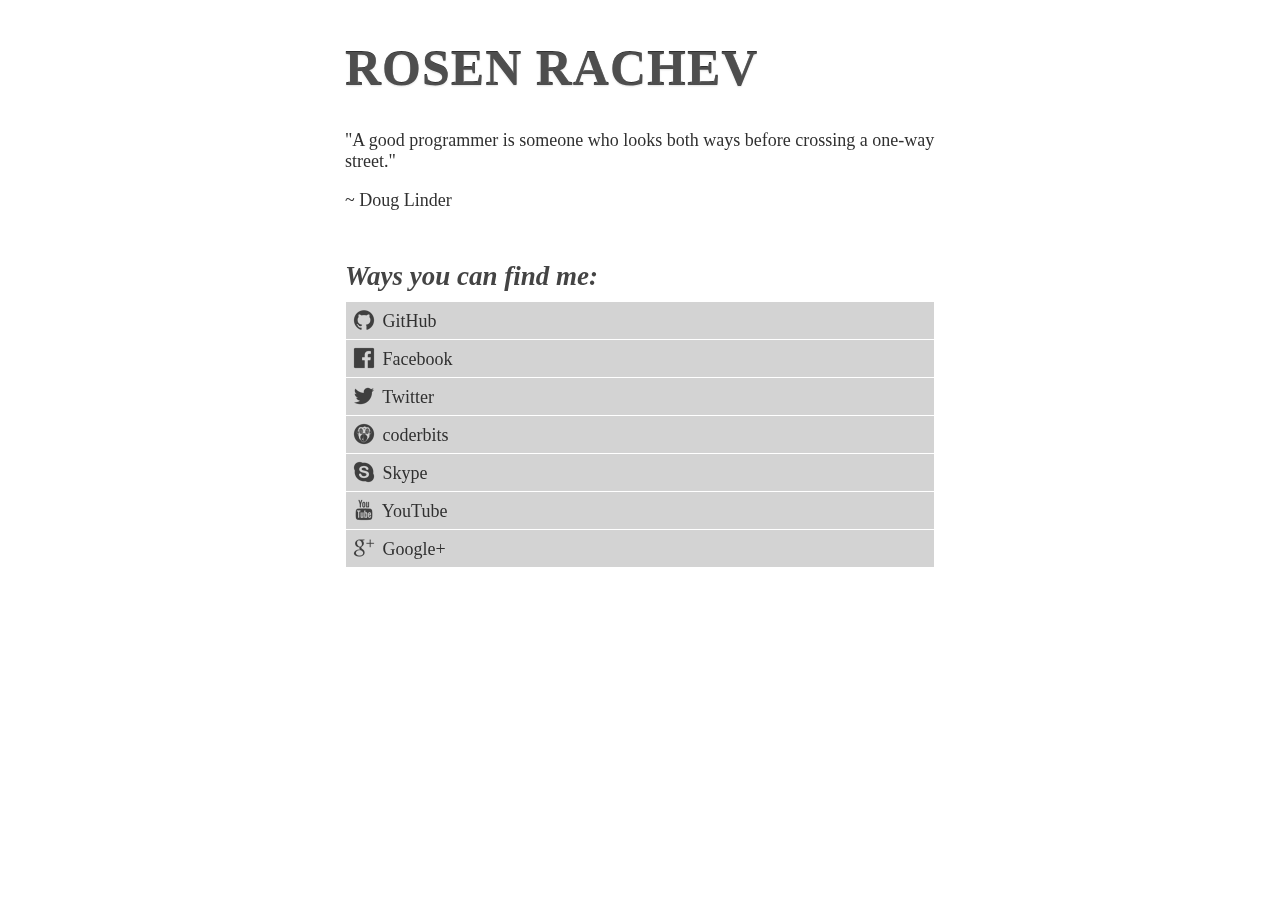
<file: index.html>
<!DOCTYPE html>
<html>
  <head>
    <meta http-equiv="Content-Type" content="text/html; charset=utf-8" />
    <title>Rosen Rachev</title>
    <link href="style.css" rel="stylesheet" type="text/css" />
  </head>
  <body>
    <div id="content">
      <div id="central">
        <div id="name">
          <h1>ROSEN RACHEV</h1>
          <p>"A good programmer is someone who looks both ways before crossing a one-way street."</p>
          <p>~ Doug Linder</p>
        </div>
        <div id="social">
          <h2>Ways you can find me:</h2>

          <a target="_blank" title="Rosen Rachev on GitHub" href="https://github.com/toshle">
            <div class="row">
              <img src="images/social/github-32-black.png" /> <span>GitHub</span>
            </div>
          </a>
          <a target="_blank" title="Rosen Rachev on Facebook" href="https://www.facebook.com/rosen.rachev.7">
            <div class="row">
              <img src="images/social/facebook-32-black.png" /> <span>Facebook</span>
            </div>
          </a>
          <a target="_blank" title="Rosen Rachev on Twitter" href="https://twitter.com/rosko132">
            <div class="row">
              <img src="images/social/twitter-32-black.png" /> <span>Twitter</span>
            </div>
          </a>
          <a target="_blank" title="Rosen Rachev on coderbits" href="https://coderbits.com/toshle">
            <div class="row">
              <img src="images/social/coderbits-32-black.png" /> <span>coderbits</span>
            </div>
          </a>
          <a title="Rosen Rachev on Skype" href="skype:rosen_todorov?chat&topic=First Contact">
            <div class="row">
              <img src="images/social/skype-32-black.png" /> <span>Skype</span>
            </div>
          </a>
          <a target="_blank" title="Rosen Rachev on YouTube" href="https://www.youtube.com/user/toshle">
            <div class="row">
              <img src="images/social/youtube-32-black.png" /> <span>YouTube</span>
            </div>
          </a>
          <a target="_blank" title="Rosen Rachev on Google+" href="https://plus.google.com/u/0/100252053160826128789">
            <div class="row">
              <img src="images/social/googleplus-32-black.png" /> <span>Google+</span>
            </div>
          </a>
        </div>
      </div>
    </div>
    
  </body>
</html>
</file>
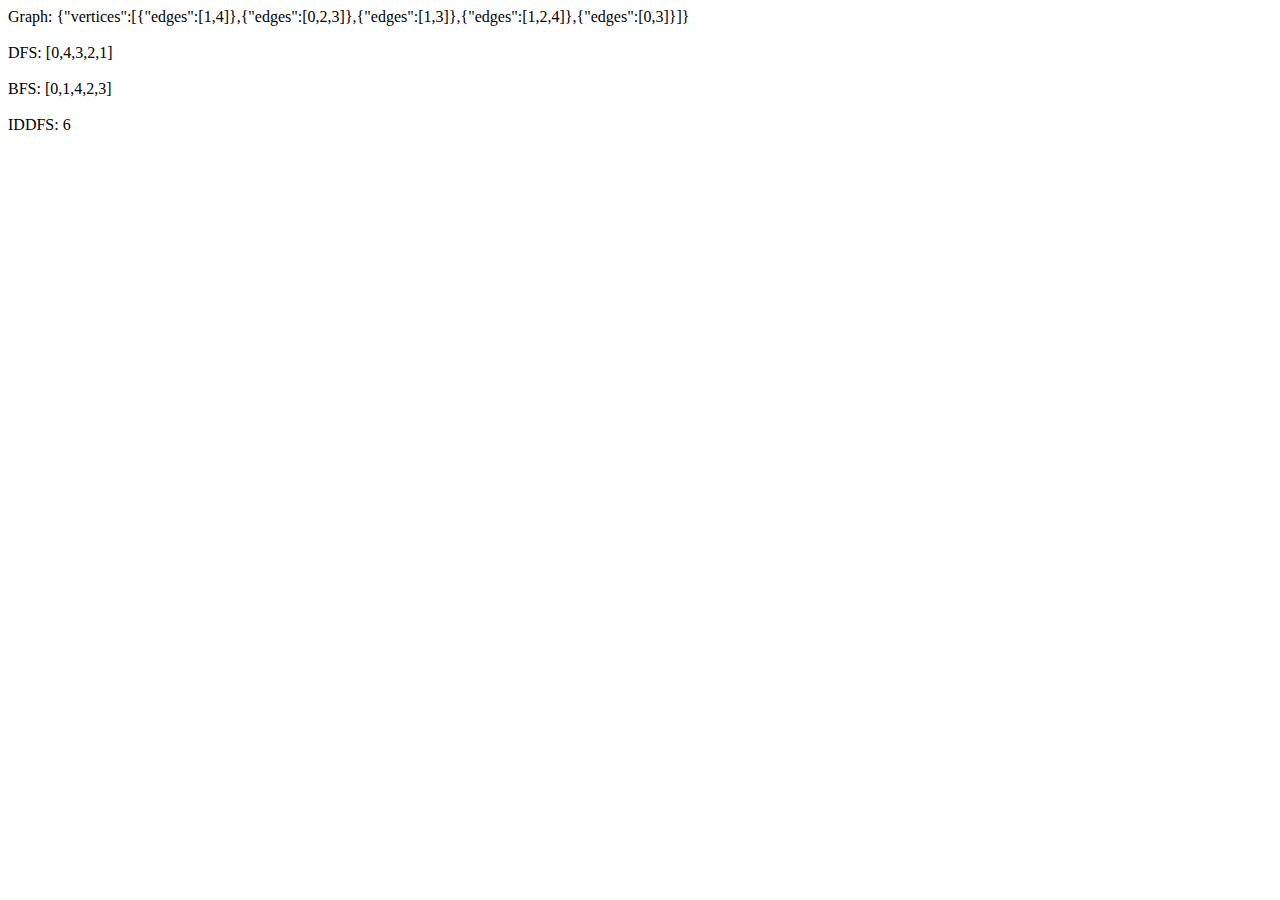
<file: ai/index.html>
<html>
  <head>
    <title>DFS/BFS</title>
    <meta charset="UTF-8">
    <script type="text/javascript">
    var init = function() {
      var graph = {
          vertices: [{
              edges: [1, 4]
          }, {
              edges: [0, 2, 3]
          }, {
              edges: [1, 3]
          }, {
              edges: [1, 2, 4]
          }, {
              edges: [0, 3]
          }]
      };

      var graph2 = {
          vertices: [{
              edges: [1, 2, 3]
          }, {
              edges: [4, 5]
          }, {
              edges: [6]
          }, {
              edges: [5]
          }, {
              edges: []
          }, {
              edges: [3]
          }, {
              edges: []
          }]
      };

      var bfs = function(graph, start) {

        var Queue = [];
        var visited = [];
        var u, v;

        Queue.push(start);

        while (Queue.length > 0) {
            u = Queue.splice(0, 1)[0];
            visited.push(u);
            for (var i = 0; i < graph.vertices[u].edges.length; i += 1) {
                v = graph.vertices[u].edges[i];
                if (Queue.indexOf(v) == -1 && visited.indexOf(v) == -1) {
                    Queue.push(v);
                }
            }
        }

        return visited;
      };

      var dfs = function(graph, start) {

        var Stack = [];
        var visited = [];
        var u, v;

        Stack.push(start);

        while (Stack.length > 0) {
            u = Stack.pop();
            visited.push(u);
            for (var i = 0; i < graph.vertices[u].edges.length; i += 1) {
                v = graph.vertices[u].edges[i];
                if (Stack.indexOf(v) == -1 && visited.indexOf(v) == -1) {
                    Stack.push(v);
                }
            }
        }

        return visited;
      };

      var iddfs = function(graph, start, goal) {
        var DLS = function(node, depth, goal) {
          console.log(node);
          if(depth == 0 && node == goal) {
            return node;
          } else if(depth > 0) {
            for (var i = 0; i < graph.vertices[node].edges.length; i += 1) {
                v = graph.vertices[node].edges[i];
                var found = DLS(v, depth-1, goal);
                if(found != null) {
                  return found;
                }
                
            }
          }
          return null;
        };

        var visited = [];
        var depth = 0;
        while(true) {
          console.log("Depth " + depth + ": ");
          var found = DLS(start, depth, goal);
          if(found != null) {
              return found;
          }
          depth++;
        }

      };


      if (document.getElementById('graph')) {
          document.getElementById('graph').innerHTML = "Graph: " + JSON.stringify(graph);
      }

      if (document.getElementById('dfs')) {
          document.getElementById('dfs').innerHTML = "DFS: " + JSON.stringify(dfs(graph, 0));
      }

      if (document.getElementById('bfs')) {
          document.getElementById('bfs').innerHTML = "BFS: " + JSON.stringify(bfs(graph, 0));
      }

      if (document.getElementById('iddfs')) {
          document.getElementById('iddfs').innerHTML = "IDDFS: " + JSON.stringify(iddfs(graph2, 0, 6));
      }

    }
    </script>
  </head>
  <body onLoad="init();">
    <div id="graph">
    </div>
    <br>
    <div id="dfs">
    </div>
    <br>
    <div id="bfs">
    </div>
    <br>
    <div id="iddfs">
    </div>
  </body>
</html>
</file>
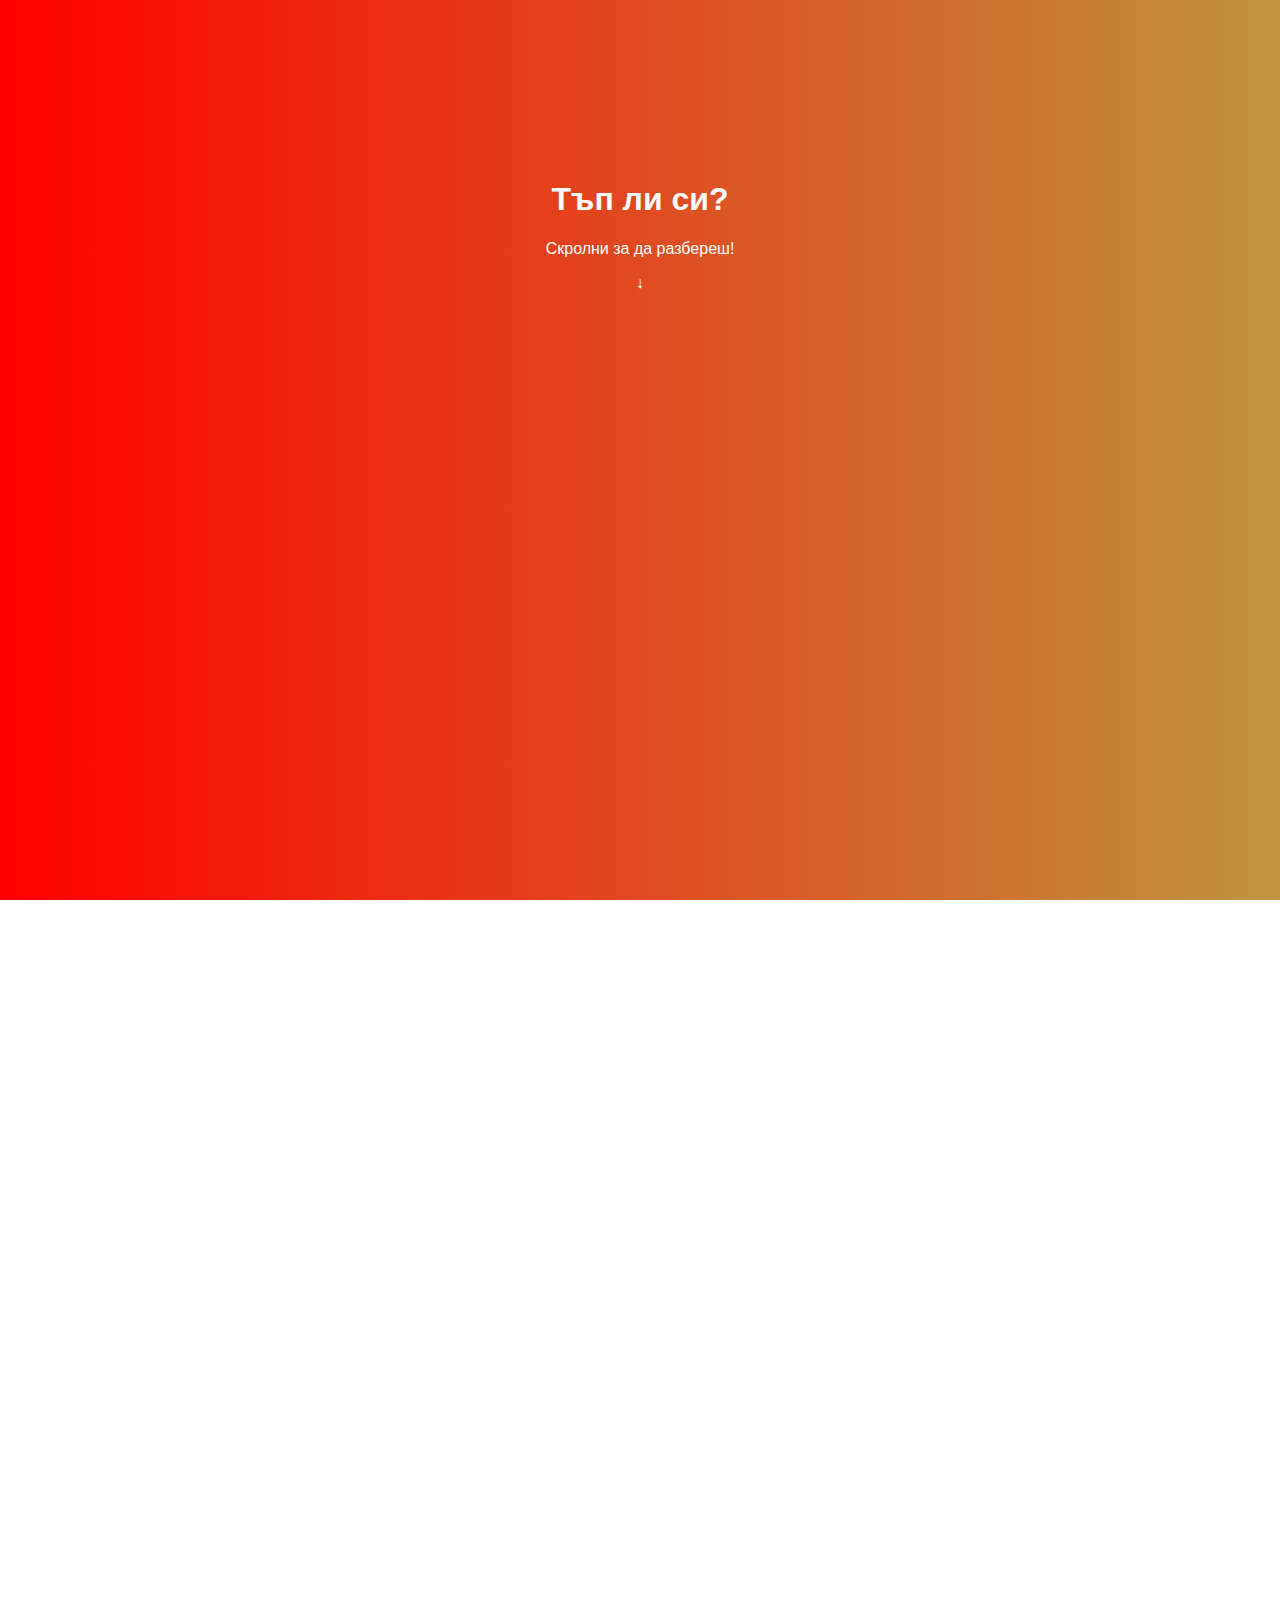
<file: areyoustupid/index.html>
<!DOCTYPE html>
<html>
<head>
	<meta charset="utf-8">

	<meta name="viewport" content="width=device-width, initial-scale=1, user-scalable=no">

	<title>Тъп ли си?</title>

	<style type="text/css">
	html, body {
		padding:0;
		margin:0;
		width:100%;
		height:100%;
		background-attachment:fixed;
		color:#fff;
		font-family:sans-serif;
		text-align:center;
	}

	a {color:#eee;}

	#top {padding-top:10em;}

	#bottom {
		position:fixed;
		right:0;
		bottom:0;
		left:0;
	}

	.hidden {display:none;}

	#YES {
		margin: 0 auto;
		font-size: 450px;
	}
	</style>
</head>

<body data-0="background-image:linear-gradient(0deg, hsl(0, 100%, 50%), hsl(40, 50%, 50%));" data-5000="background-image:linear-gradient(3600deg, hsl(360, 100%, 50%), hsl(400, 100%, 50%));">
	<div id="skrollr-body">
		<div id="top">
			<h1>Тъп ли си?</h1>
			<p>Скролни за да разбереш!</p>
			<p>↓</p>
		</div>
	</div>

	<div id="bottom" data-300="opacity:0;" data-600="opacity:1;">
		<p data-500="margin-right[vibrate]:0px;" data-end="margin-right[vibrate]:5px;" id="YES">ДА</p>
	</div>

	<script type="text/javascript" src="skrollr.min.js"></script>

	<script type="text/javascript">
	skrollr.init({
		easing: {
			vibrate: function(p) {
				return Math.sin(p * 50 * Math.PI);
			}
		}
	});
	</script>
</body>

</html>
</file>
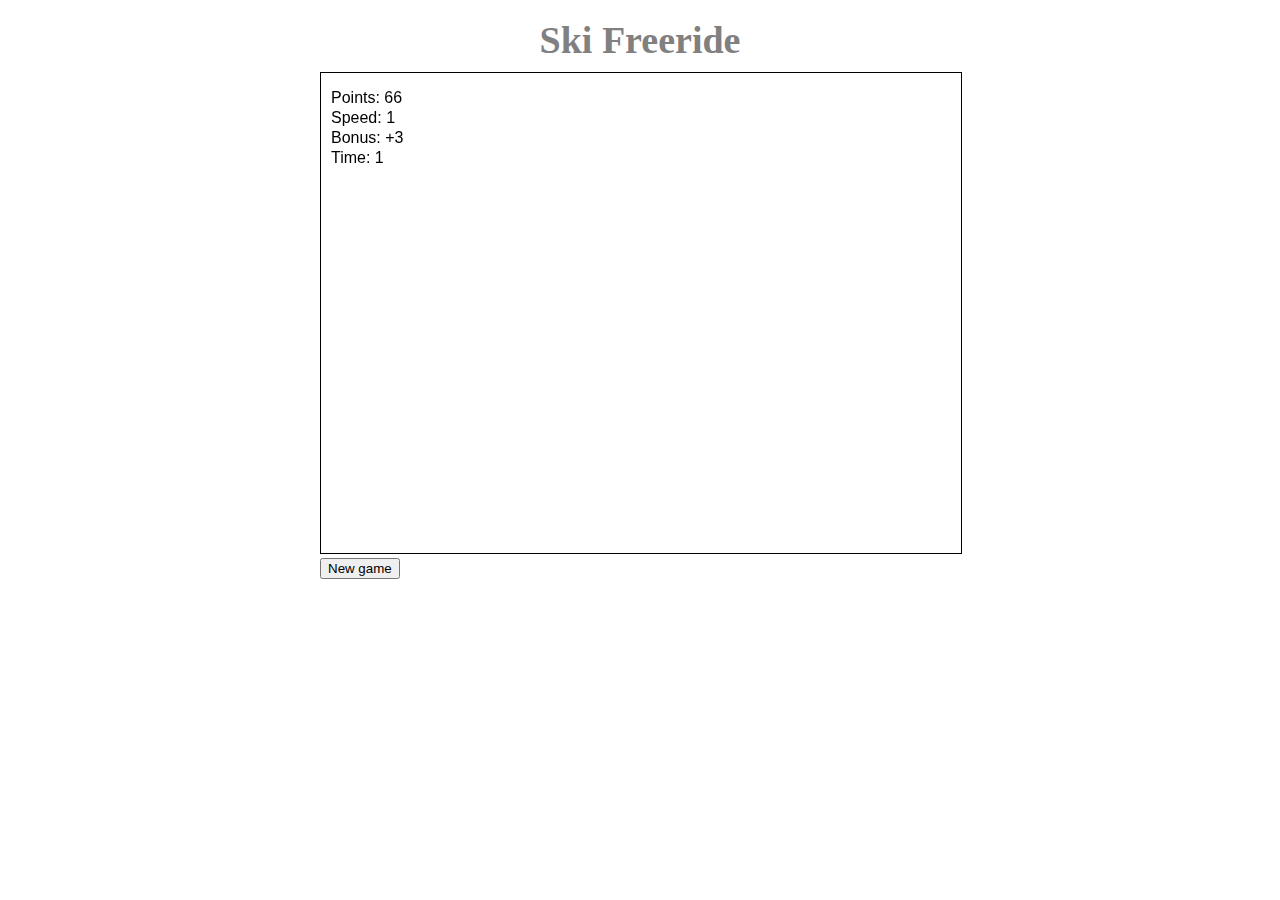
<file: freeride/index.html>
<!DOCTYPE html>
<html>
<head>
  <title>Ski Freeride - Homework</title>
  <meta http-equiv="Content-Type" content="text/html; charset=UTF-8">
  <link rel="stylesheet" href="css/style.css" />
  <script type="text/javascript" src="js/ski.js"></script>

</head>
<body onload="init();">

  <div id="content">
    <h1>Ski Freeride</h1>

    <canvas id="canvas" width="640" height="480">
        Please, use browser supporting HTML 5 &lt;canvas&gt; tag
    </canvas>
    <button onclick="location.reload(); ">New game</button>
  </div>

</body>
</html>
</file>
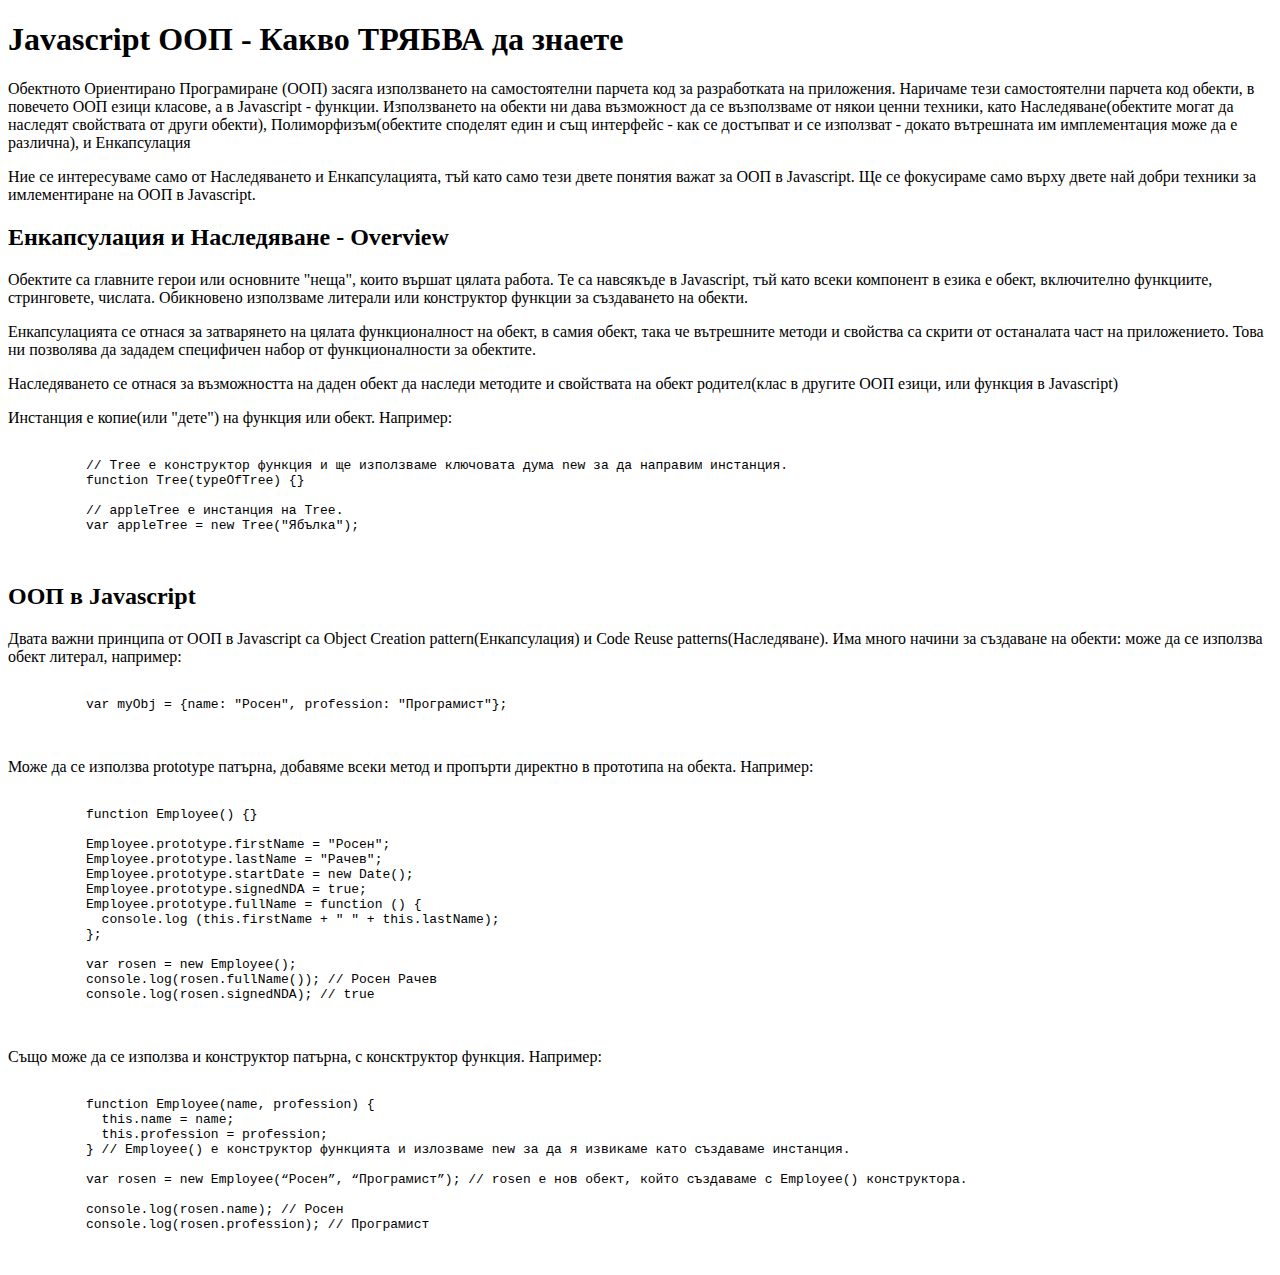
<file: js/index.html>
<!DOCTYPE html>
<html>
  <head>
    <title>Javascript - OOP, closures, promises, basic design patterns</title>
    <meta charset="UTF-8">
  </head>
  <body>
    <div id="content">
      <h1>Javascript ООП - Какво ТРЯБВА да знаете</h1>
      <p>
        Обектното Ориентирано Програмиране (ООП) засяга използването на самостоятелни парчета код за разработката на приложения. Наричаме тези самостоятелни парчета код обекти, в повечето ООП езици класове, а в Javascript - функции. Използването на обекти ни дава възможност да се възползваме от някои ценни техники, като Наследяване(обектите могат да наследят свойствата от други обекти), Полиморфизъм(обектите споделят един и същ интерфейс - как се достъпват и се използват - докато вътрешната им имплементация може да е различна), и Енкапсулация
      </p>
      <p>
        Ние се интересуваме само от Наследяването и Енкапсулацията, тъй като само тези двете понятия важат за ООП в Javascript. Ще се фокусираме само върху двете най добри техники за имлементиране на ООП в Javascript.
      </p>

      <h2>Енкапсулация и Наследяване - Overview</h2>
      <p>
        Обектите са главните герои или основните "неща", които вършат цялата работа. Те са навсякъде в Javascript, тъй като всеки компонент в езика е обект, включително функциите, стринговете, числата. Обикновено използваме литерали или конструктор функции за създаването на обекти. 
      </p>
      <p>
        Енкапсулацията се отнася за затварянето на цялата функционалност на обект, в самия обект, така че вътрешните методи и свойства са скрити от останалата част на приложението. Това ни позволява да зададем специфичен набор от функционалности за обектите.
      </p>
      <p>
        Наследяването се отнася за възможността на даден обект да наследи методите и свойствата на обект родител(клас в другите ООП езици, или функция в Javascript)
      </p>
      <p>
        Инстанция е копие(или "дете") на функция или обект. Например:
      </p>
      <pre>
        <code>
          // Tree е конструктор функция и ще използваме ключовата дума new за да направим инстанция.​
          ​function Tree(typeOfTree) {}
          ​
          ​// appleTree е инстанция на Tree.​
          ​var appleTree = new Tree("Ябълка");
        </code>
      </pre>

      <h2>ООП в Javascript</h2>
      <p>
        Двата важни принципа от ООП в Javascript са Object Creation pattern(Енкапсулация) и Code Reuse patterns(Наследяване). Има много начини за създаване на обекти: може да се използва обект литерал, например:
      </p>
      <pre>
        <code>
          var myObj = {name: "Росен", profession: "Програмист"}; 
        </code>
      </pre>
      <p>
        Може да се използва prototype патърна, добавяме всеки метод и пропърти директно в прототипа на обекта. Например:
      </p>
      <pre>
        <code>
          function Employee() {}
          ​
          Employee.prototype.firstName = "Росен";
          Employee.prototype.lastName = "Рачев";
          Employee.prototype.startDate = new Date();
          Employee.prototype.signedNDA = true;
          Employee.prototype.fullName = function () {
            console.log (this.firstName + " " + this.lastName); 
          };
          ​
          ​var rosen = new Employee();
          console.log(rosen.fullName()); // Росен Рачев
          console.log(rosen.signedNDA); // true
        </code>
      </pre>
      <p>
        Също може да се използва и конструктор патърна, с консктруктор функция. Например:
      </p>
      <pre>
        <code>
          function Employee(name, profession) {
            ​this.name = name;
            ​this.profession = profession;
          } // Employee() е конструктор функцията и излозваме new за да я извикаме като създаваме инстанция.​
          ​
          ​var rosen = new Employee(“Росен”, “Програмист”); // rosen е нов обект, който създаваме с Employee() конструктора.​
          ​
          console.log(rosen.name); // Росен
          console.log(rosen.profession); // Програмист
        </code>
      </pre>
    </div>
  </body>
</html>
</file>
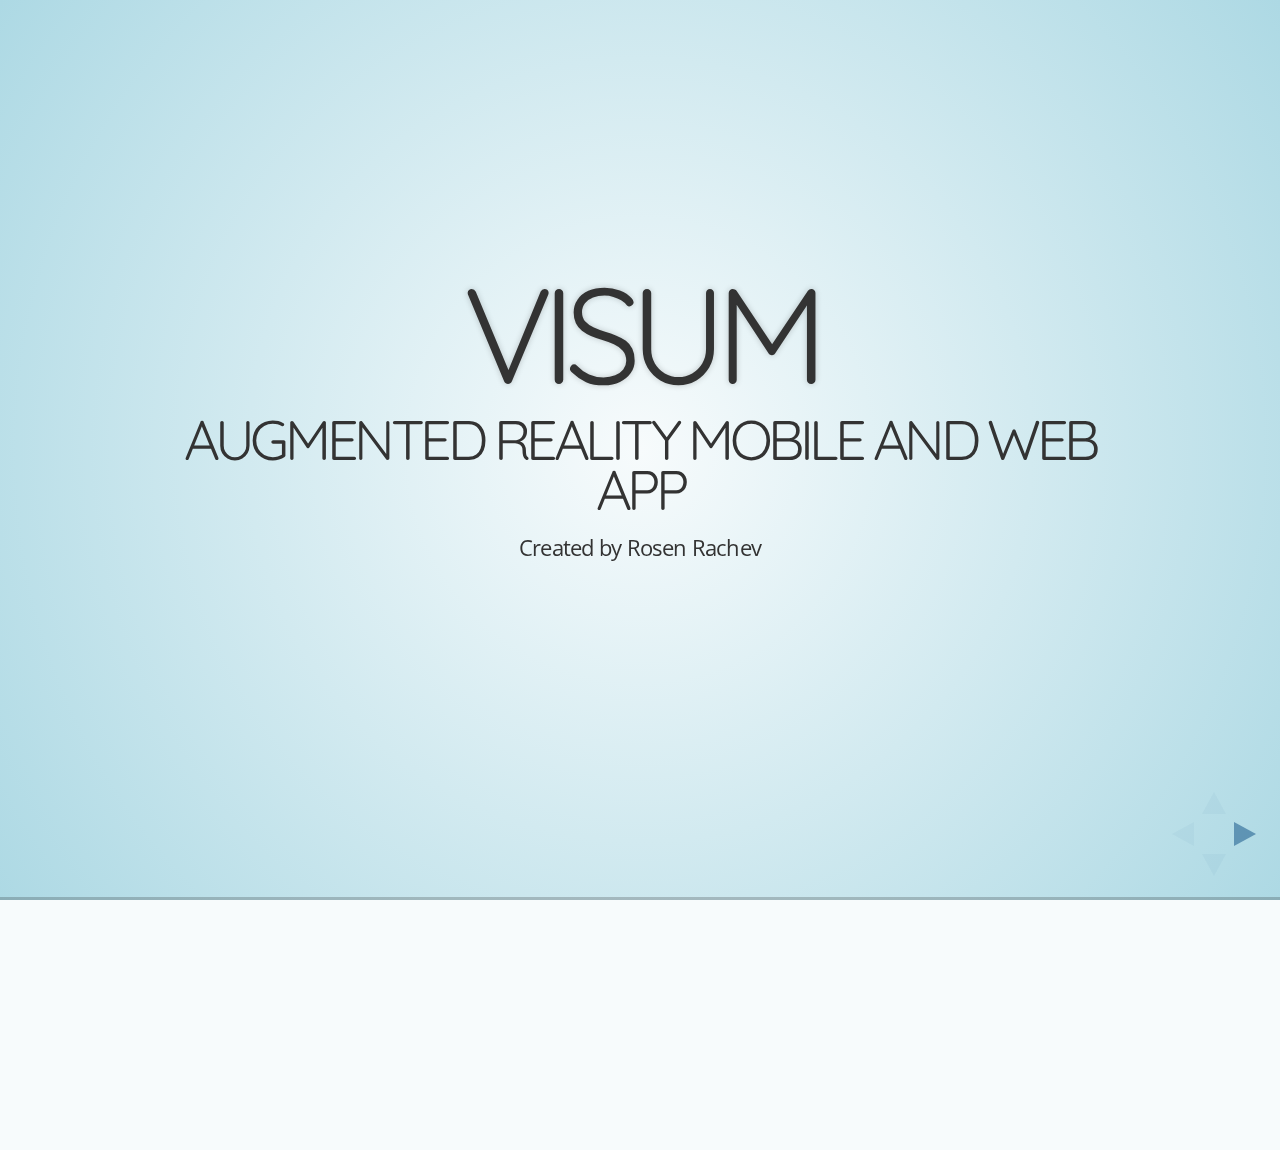
<file: pres/index.html>
<!doctype html>
<html lang="en">

	<head>
		<meta charset="utf-8">

		<title>Visum</title>

		<meta name="description" content="A framework for easily creating beautiful presentations using HTML">
		<meta name="author" content="Hakim El Hattab">

		<meta name="apple-mobile-web-app-capable" content="yes" />
		<meta name="apple-mobile-web-app-status-bar-style" content="black-translucent" />

		<meta name="viewport" content="width=device-width, initial-scale=1.0, maximum-scale=1.0, user-scalable=no">

		<link rel="stylesheet" href="css/reveal.min.css">
		<link rel="stylesheet" href="css/theme/default.css" id="theme">

		<!-- For syntax highlighting -->
		<link rel="stylesheet" href="lib/css/zenburn.css">

		<!-- If the query includes 'print-pdf', use the PDF print sheet -->
		<script>
			document.write( '<link rel="stylesheet" href="css/print/' + ( window.location.search.match( /print-pdf/gi ) ? 'pdf' : 'paper' ) + '.css" type="text/css" media="print">' );
		</script>

		<!--[if lt IE 9]>
		<script src="lib/js/html5shiv.js"></script>
		<![endif]-->
	</head>

	<body>

		<div class="reveal">

			<div class="slides">
				<section>
					<h1>Visum</h1>
					<h3>Augmented reality mobile and web app</h3>
					<p>
						<small>Created by Rosen Rachev</small>
					</p>
				</section>

				<section>
					<h2>Heads Up</h2>
					<p>
						Visum is an application for easily exploring, orientation or just learning cool stuff about geographical objects.
					</p>
				</section>

				<!-- Example of nested vertical slides -->
				<section>
					<section>
						<h2>What can you do?</h2>
					</section>
					<section>
						<h2>Map</h2>
						<img width="640" height="400" src="map.png" alt="Map">
						<p>Navigate through an interactive map with points of interest.</p>
					</section>
					<section>
						<h2>Augmented reality</h2>
						<p>Orient yourself with the augmented reality.</p>
					</section>
					<section>
						<h2>And more...</h2>
						<ul>
							<li>News</li>
							<li>New POIs</li>
							<li>Videos</li>
							<li>Pictures</li>
							<li>Interact with other users</li>
						</ul>
					</section>
				</section>

				<section>
					<h2>Technologies</h2>
					<ul>
						<li>Lots of javascript</li>
						<li>Sencha Touch 2</li>
						<li>node.js</li>
						<li>MongoDB</li>
					</ul>
				</section>

				<section>
					<h2>In the near future</h2>
					<ol>
						<li>Migrate from Sencha Touch 2 to another more suitable framework or pure js</li>
						<li>User authentication (register, login etc)</li>
						<li>Augmented Reality fix</li>
						<li>Autoplay for the audio descriptions</li>
						<li>User interaction (discussions, location)</li>
					</ol>
				</section>
			</div>

		</div>

		<script src="lib/js/head.min.js"></script>
		<script src="js/reveal.min.js"></script>

		<script>

			// Full list of configuration options available here:
			// https://github.com/hakimel/reveal.js#configuration
			Reveal.initialize({
				controls: true,
				progress: true,
				history: true,
				center: true,

				theme: 'sky', // available themes are in /css/theme
				transition: 'fade', // default/cube/page/concave/zoom/linear/fade/none

				// Optional libraries used to extend on reveal.js
				dependencies: [
					{ src: 'lib/js/classList.js', condition: function() { return !document.body.classList; } },
					{ src: 'plugin/markdown/marked.js', condition: function() { return !!document.querySelector( '[data-markdown]' ); } },
					{ src: 'plugin/markdown/markdown.js', condition: function() { return !!document.querySelector( '[data-markdown]' ); } },
					{ src: 'plugin/highlight/highlight.js', async: true, callback: function() { hljs.initHighlightingOnLoad(); } },
					{ src: 'plugin/zoom-js/zoom.js', async: true, condition: function() { return !!document.body.classList; } },
					{ src: 'plugin/notes/notes.js', async: true, condition: function() { return !!document.body.classList; } }
				]
			});

		</script>

	</body>
</html>
</file>
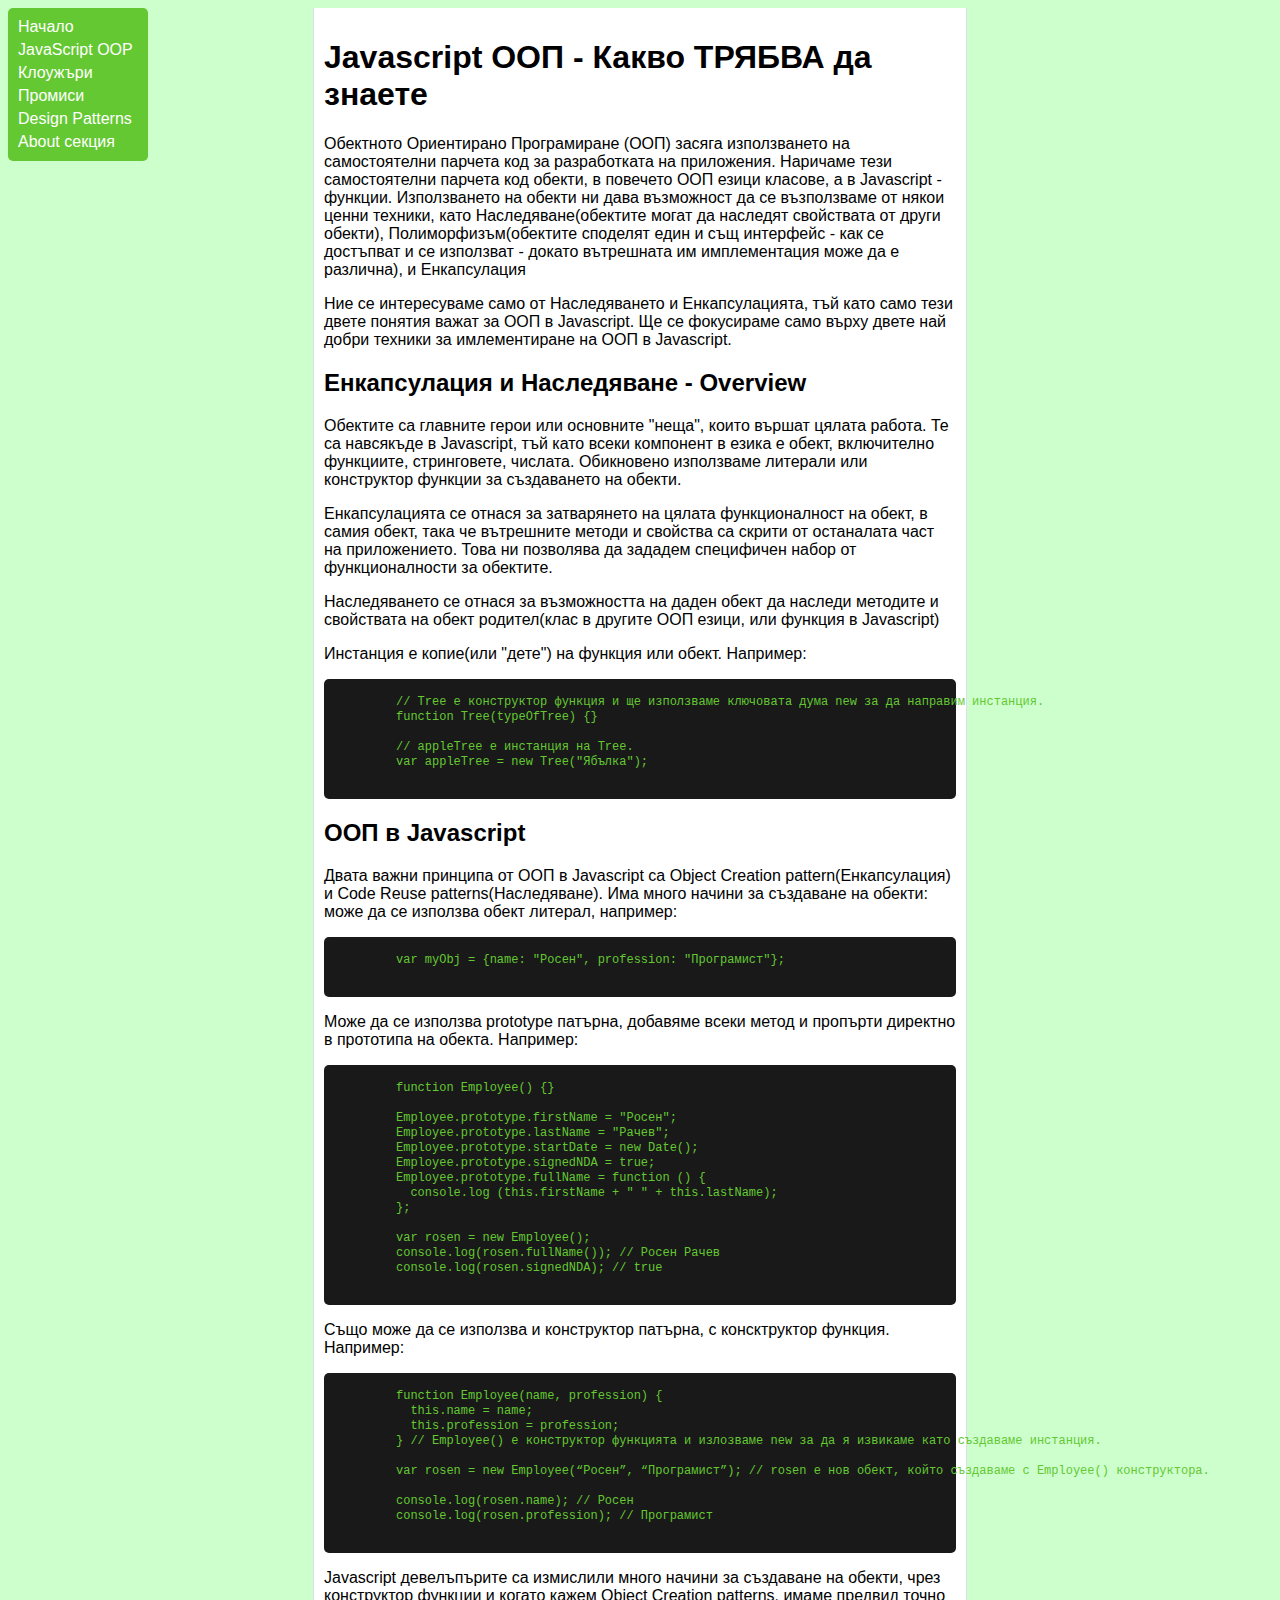
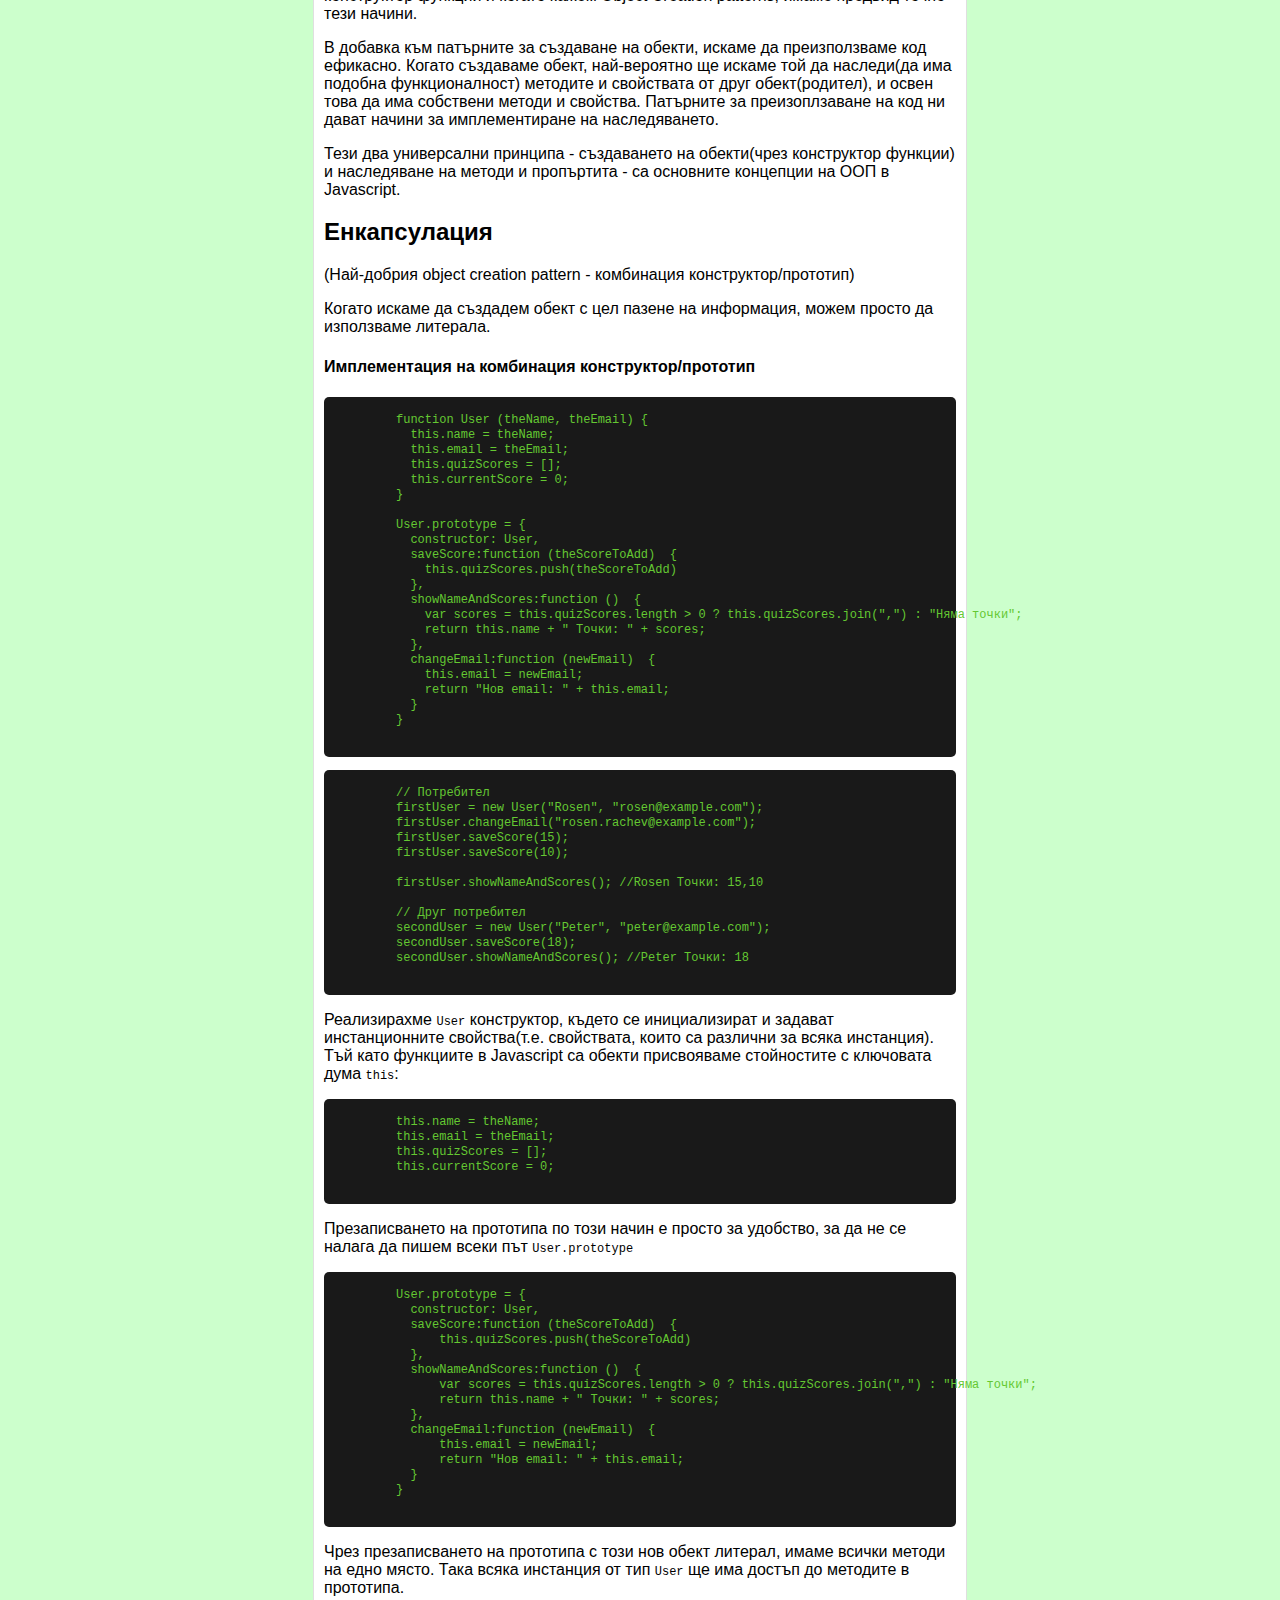
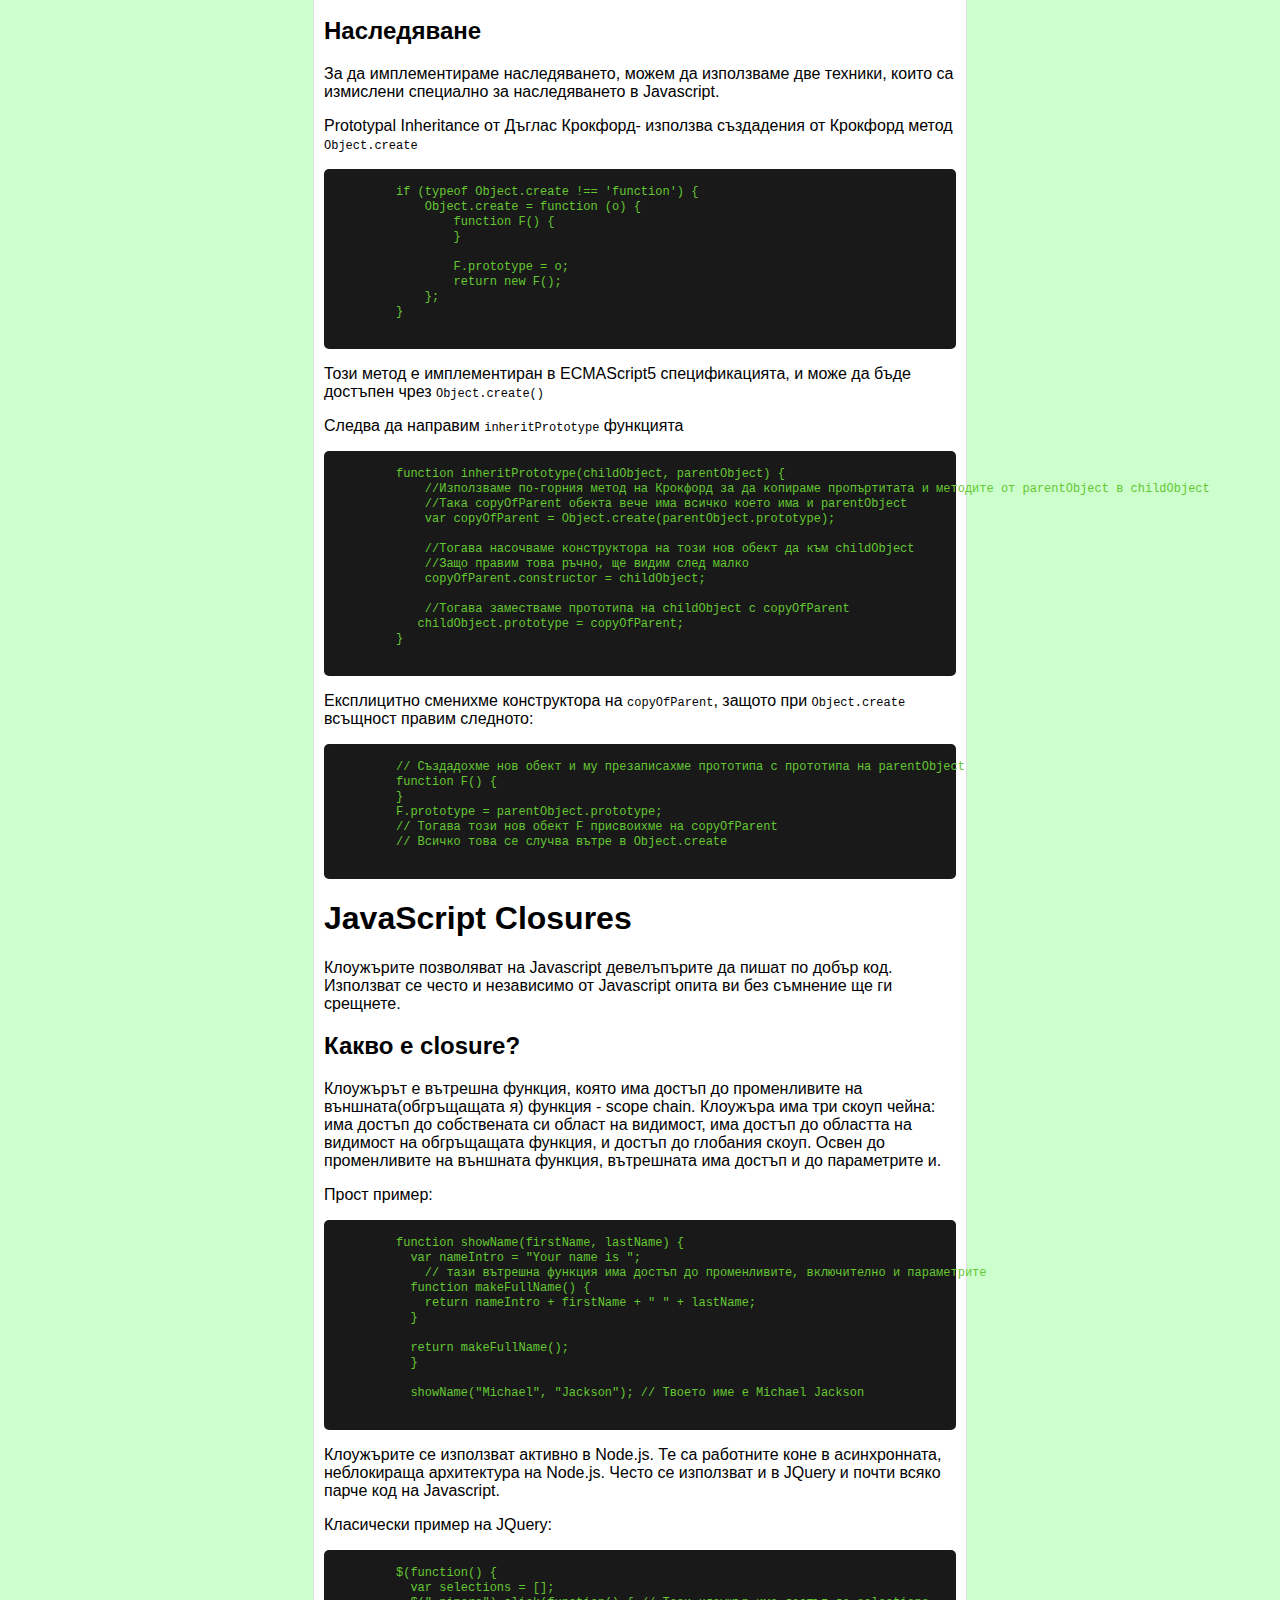
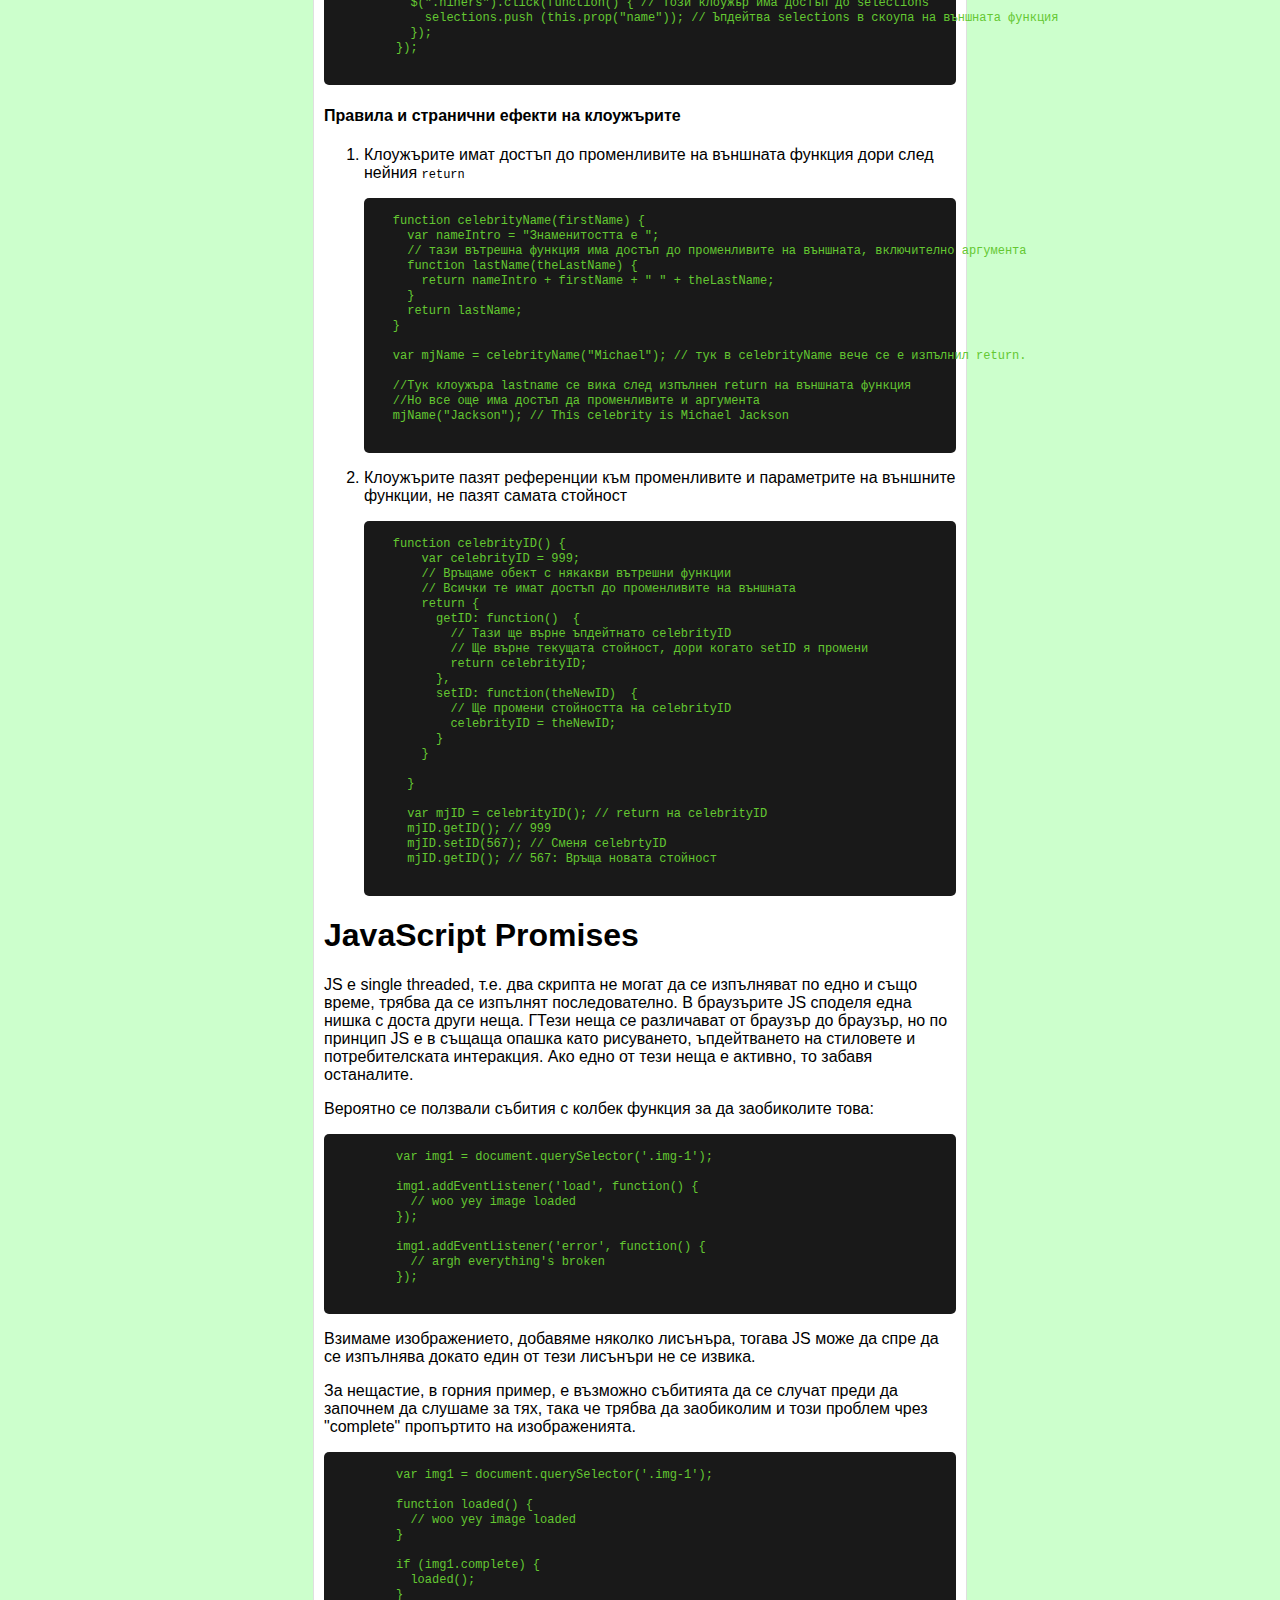
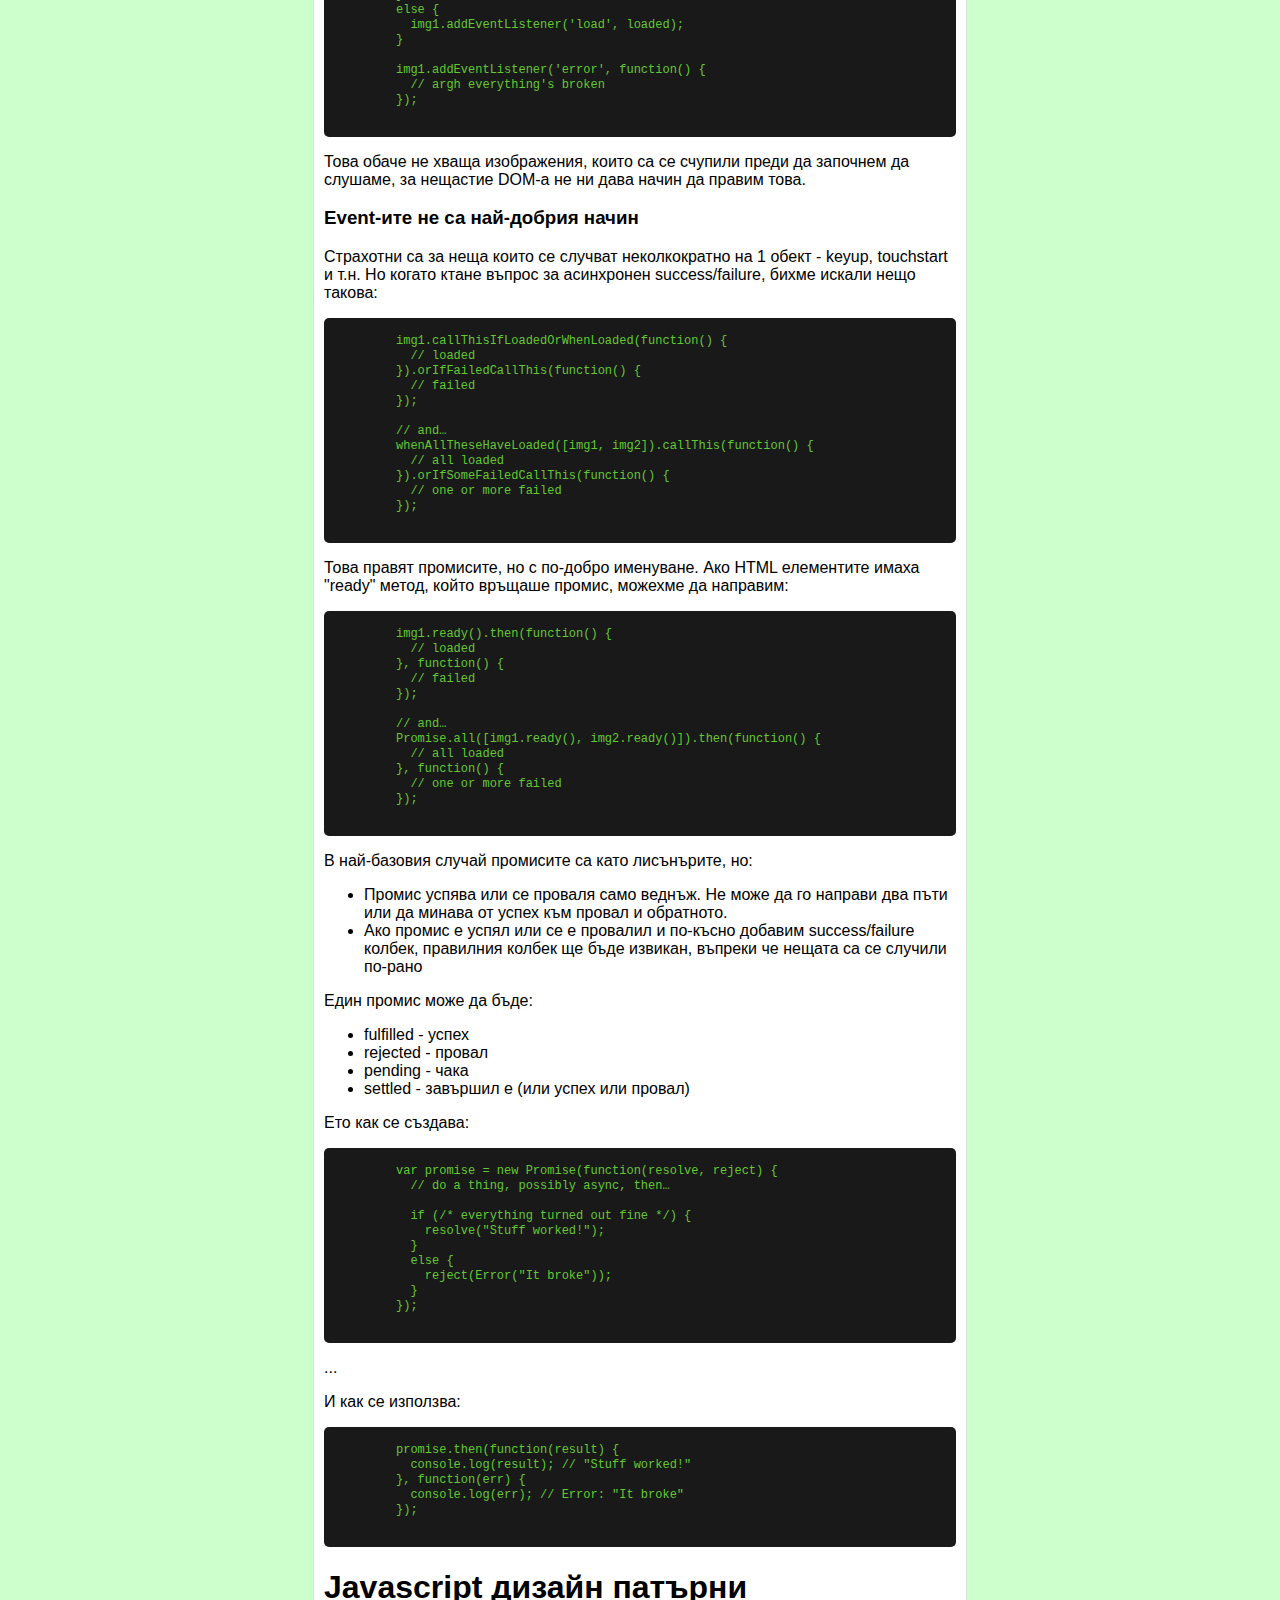
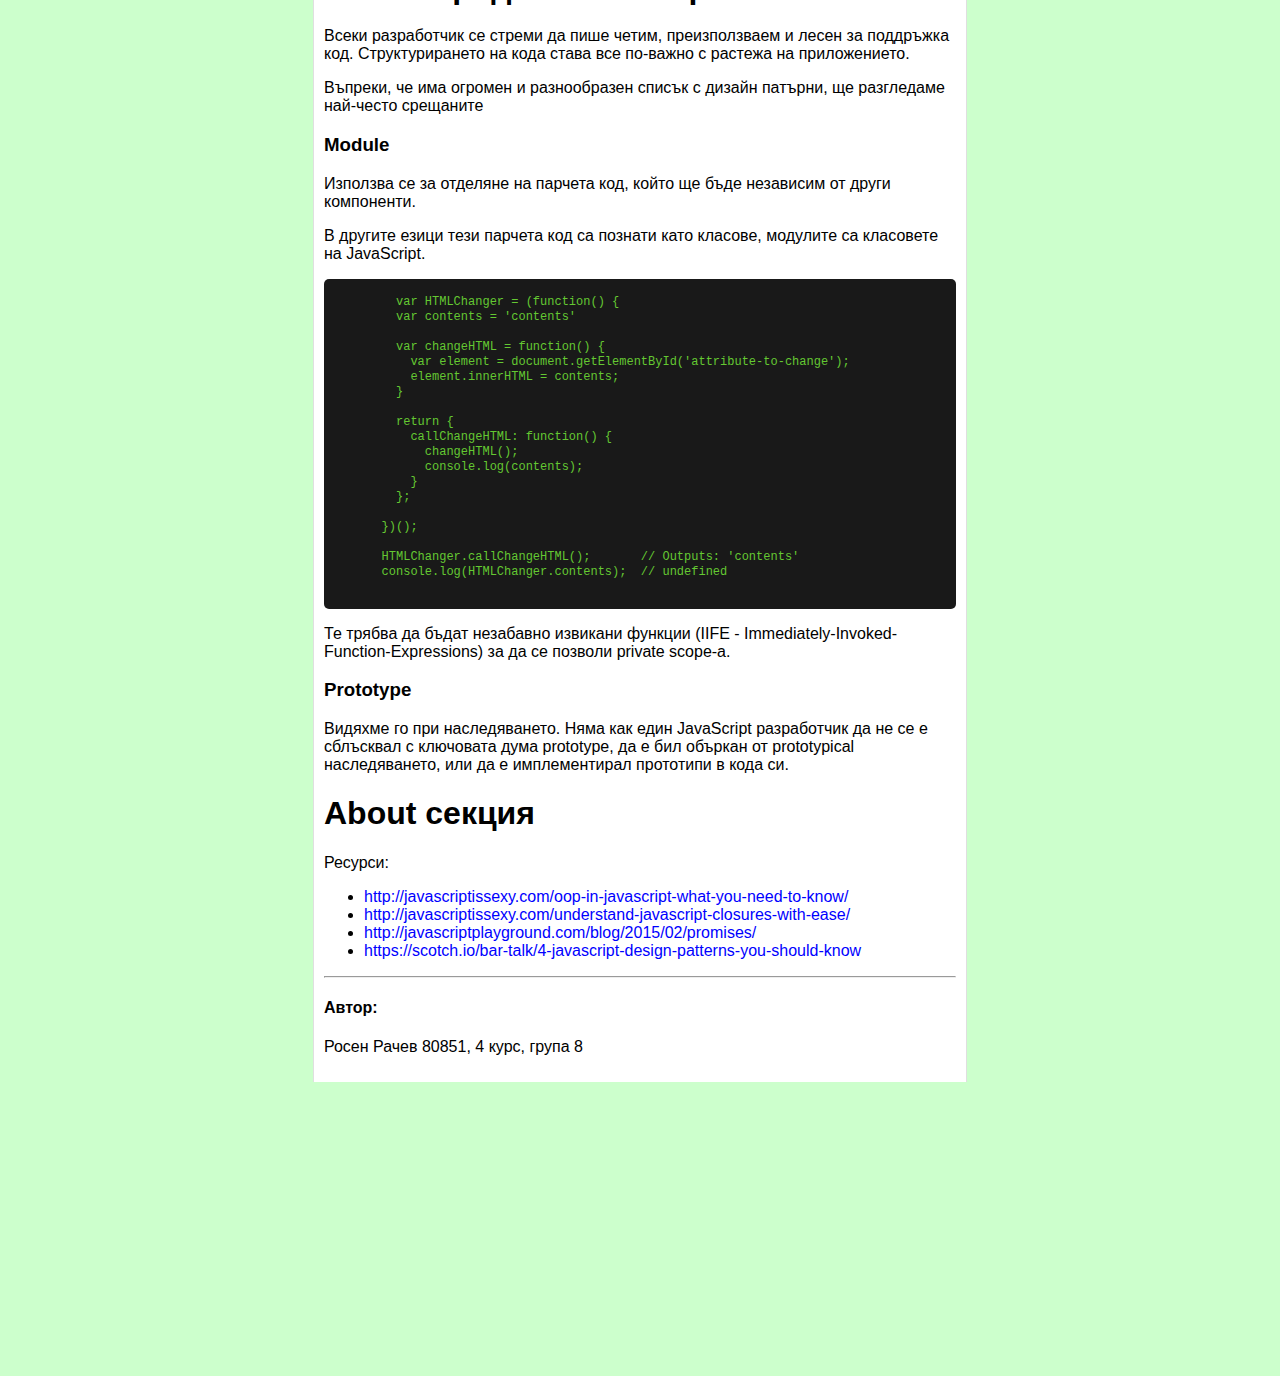
<file: ref/index.html>
<!DOCTYPE html>
<html>
  <head>
    <title>Javascript - OOP, closures, promises, basic design patterns</title>
    <meta charset="UTF-8">
    <link href="resources/style.css" rel="stylesheet" type="text/css" />
  </head>
  <body>
    <nav class="floating-nav">
      <a href="#content">Начало</a>
      <a href="#oop">JavaScript OOP</a>
      <a href="#closures">Клоужъри</a>
      <a href="#promises">Промиси</a>
      <a href="#dp">Design Patterns</a>
      <a href="#about">About секция</a>
    </nav>
    <div id="content">
      <h1>Javascript ООП - Какво ТРЯБВА да знаете</h1>
      <p>
        Обектното Ориентирано Програмиране (ООП) засяга използването на самостоятелни парчета код за разработката на приложения. Наричаме тези самостоятелни парчета код обекти, в повечето ООП езици класове, а в Javascript - функции. Използването на обекти ни дава възможност да се възползваме от някои ценни техники, като Наследяване(обектите могат да наследят свойствата от други обекти), Полиморфизъм(обектите споделят един и същ интерфейс - как се достъпват и се използват - докато вътрешната им имплементация може да е различна), и Енкапсулация
      </p>
      <p>
        Ние се интересуваме само от Наследяването и Енкапсулацията, тъй като само тези двете понятия важат за ООП в Javascript. Ще се фокусираме само върху двете най добри техники за имлементиране на ООП в Javascript.
      </p>

      <h2>Енкапсулация и Наследяване - Overview</h2>
      <p>
        Обектите са главните герои или основните "неща", които вършат цялата работа. Те са навсякъде в Javascript, тъй като всеки компонент в езика е обект, включително функциите, стринговете, числата. Обикновено използваме литерали или конструктор функции за създаването на обекти. 
      </p>
      <p>
        Енкапсулацията се отнася за затварянето на цялата функционалност на обект, в самия обект, така че вътрешните методи и свойства са скрити от останалата част на приложението. Това ни позволява да зададем специфичен набор от функционалности за обектите.
      </p>
      <p>
        Наследяването се отнася за възможността на даден обект да наследи методите и свойствата на обект родител(клас в другите ООП езици, или функция в Javascript)
      </p>
      <p>
        Инстанция е копие(или "дете") на функция или обект. Например:
      </p>
      <pre>
        <code>
          // Tree е конструктор функция и ще използваме ключовата дума new за да направим инстанция.​
          ​function Tree(typeOfTree) {}
          ​
          ​// appleTree е инстанция на Tree.​
          ​var appleTree = new Tree("Ябълка");
        </code>
      </pre>

      <h2 id="oop">ООП в Javascript</h2>
      <p>
        Двата важни принципа от ООП в Javascript са Object Creation pattern(Енкапсулация) и Code Reuse patterns(Наследяване). Има много начини за създаване на обекти: може да се използва обект литерал, например:
      </p>
      <pre>
        <code>
          var myObj = {name: "Росен", profession: "Програмист"}; 
        </code>
      </pre>
      <p>
        Може да се използва prototype патърна, добавяме всеки метод и пропърти директно в прототипа на обекта. Например:
      </p>
      <pre>
        <code>
          function Employee() {}
          ​
          Employee.prototype.firstName = "Росен";
          Employee.prototype.lastName = "Рачев";
          Employee.prototype.startDate = new Date();
          Employee.prototype.signedNDA = true;
          Employee.prototype.fullName = function () {
            console.log (this.firstName + " " + this.lastName); 
          };
          ​
          ​var rosen = new Employee();
          console.log(rosen.fullName()); // Росен Рачев
          console.log(rosen.signedNDA); // true
        </code>
      </pre>
      <p>
        Също може да се използва и конструктор патърна, с консктруктор функция. Например:
      </p>
      <pre>
        <code>
          function Employee(name, profession) {
            ​this.name = name;
            ​this.profession = profession;
          } // Employee() е конструктор функцията и излозваме new за да я извикаме като създаваме инстанция.​
          ​
          ​var rosen = new Employee(“Росен”, “Програмист”); // rosen е нов обект, който създаваме с Employee() конструктора.​
          ​
          console.log(rosen.name); // Росен
          console.log(rosen.profession); // Програмист
        </code>
      </pre>
      <p>
        Javascript девелъпърите са измислили много начини за създаване на обекти, чрез конструктор функции и когато кажем Object Creation patterns, имаме предвид точно тези начини.
      </p>
      <p>
        В добавка към патърните за създаване на обекти, искаме да преизползваме код ефикасно. Когато създаваме обект, най-вероятно ще искаме той да наследи(да има подобна функционалност) методите и свойствата от друг обект(родител), и освен това да има собствени методи и свойства. Патърните за преизоплзаване на код ни дават начини за имплементиране на наследяването.
      </p>
      <p>
        Тези два универсални принципа - създаването на обекти(чрез конструктор функции) и наследяване на методи и пропъртита - са основните концепции на ООП в Javascript.
      </p>

      <h2>Енкапсулация</h2>
      <p>(Най-добрия object creation pattern - комбинация конструктор/прототип)</p>
      <p>
        Когато искаме да създадем обект с цел пазене на информация, можем просто да използваме литерала.
      </p>

      <h4>Имплементация на комбинация конструктор/прототип</h4>

      <pre>
        <code>
          function User (theName, theEmail) {
            this.name = theName;
            this.email = theEmail;
            this.quizScores = [];
            this.currentScore = 0;
          }
          ​
          User.prototype = {
            constructor: User,
            saveScore:function (theScoreToAdd)  {
              this.quizScores.push(theScoreToAdd)
            },
            showNameAndScores:function ()  {
              var scores = this.quizScores.length > 0 ? this.quizScores.join(",") : "Няма точки";
              return this.name + " Точки: " + scores;
            },
            changeEmail:function (newEmail)  {
              this.email = newEmail;
              return "Нов email: " + this.email;
            }
          }
        </code>
      </pre>

      <pre>
        <code>
          // Потребител
          firstUser = new User("Rosen", "rosen@example.com"); 
          firstUser.changeEmail("rosen.rachev@example.com");
          firstUser.saveScore(15);
          firstUser.saveScore(10); 
          ​
          firstUser.showNameAndScores(); //Rosen Точки: 15,10​
          ​
          ​// Друг потребител
          secondUser = new User("Peter", "peter@example.com");
          secondUser.saveScore(18);
          secondUser.showNameAndScores(); //Peter Точки: 18
        </code>
      </pre>

      <p>
        Реализирахме <code>User</code> конструктор, където се инициализират и задават инстанционните свойства(т.е. свойствата, които са различни за всяка инстанция). Тъй като функциите в Javascript са обекти присвояваме стойностите с ключовата дума <code>this</code>:
      </p>
      <pre>
        <code>
          this.name = theName;
          ​this.email = theEmail;
          ​this.quizScores = [];
          ​this.currentScore = 0;
        </code>
      </pre>
      <p>
        Презаписването на прототипа по този начин е просто за удобство, за да не се налага да пишем всеки път <code>User.prototype</code>
      </p>
      <pre>
        <code>
          User.prototype = {
            constructor: User,
            saveScore:function (theScoreToAdd)  {
                this.quizScores.push(theScoreToAdd)
            },
            showNameAndScores:function ()  {
                var scores = this.quizScores.length > 0 ? this.quizScores.join(",") : "Няма точки";
                return this.name + " Точки: " + scores;
            },
            changeEmail:function (newEmail)  {
                this.email = newEmail;
                return "Нов email: " + this.email;
            }
          }
        </code>
      </pre>
      <p>
        Чрез презаписването на прототипа с този нов обект литерал, имаме всички методи на едно място. Така всяка инстанция от тип <code>User</code> ще има достъп до методите в прототипа.
      </p>
    
      <h2>Наследяване</h2>
      <p>
        За да имплементираме наследяването, можем да използваме две техники, които са измислени специално за наследяването в Javascript.
      </p>
      <p>
        Prototypal Inheritance от Дъглас Крокфорд- използва създадения от Крокфорд метод <code>Object.create</code>
      </p>
      <pre>
        <code>
          if (typeof Object.create !== 'function') {
              Object.create = function (o) {
                  function F() {
                  }
          
                  F.prototype = o;
                  return new F();
              };
          }
        </code>
      </pre>
      <p>Този метод е имплементиран в ECMAScript5 спецификацията, и може да бъде достъпен чрез <code>Object.create()</code></p>
      <p>Следва да направим <code>inheritPrototype</code> функцията</p>
      <pre>
        <code>
          function inheritPrototype(childObject, parentObject) {
              //Използваме по-горния метод на Крокфорд за да копираме пропъртитата и методите от parentObject в childObject
              //Така copyOfParent обекта вече има всичко което има и parentObject
              var copyOfParent = Object.create(parentObject.prototype);
              
              //Тогава насочваме конструктора на този нов обект да към childObject
              //Защо правим това ръчно, ще видим след малко
              copyOfParent.constructor = childObject;
              
              //Тогава заместваме прототипа на childObject с copyOfParent
             childObject.prototype = copyOfParent;
          }
        </code>
      </pre>
      <p>Експлицитно сменихме конструктора на <code>copyOfParent</code>, защото при <code>Object.create</code> всъщност правим следното:</p>
      <pre>
        <code>
          // Създадохме нов обект и му презаписахме прототипа с прототипа на parentObject
          function F() {
          }
          F.prototype = parentObject.prototype;
          // Тогава този нов обект F присвоихме на copyOfParent
          // Всичко това се случва вътре в Object.create
        </code>
      </pre>

      <h1 id="closures">JavaScript Closures</h1>

      <p>
        Клоужърите позволяват на Javascript девелъпърите да пишат по добър код. Използват се често и независимо от Javascript опита ви без съмнение ще ги срещнете.
      </p>

      <h2>Какво е closure?</h2>
      <p>
        Клоужърът е вътрешна функция, която има достъп до променливите на външната(обгръщащата я) функция - scope chain. Клоужъра има три скоуп чейна: има достъп до собствената си област на видимост, има достъп до областта на видимост на обгръщащата функция, и достъп до глобания скоуп. Освен до променливите на външната функция, вътрешната има достъп и до параметрите и.
      </p>
      <p>Прост пример:</p>
      <pre>
        <code>
          function showName(firstName, lastName) {
            ​var nameIntro = "Your name is ";
              // тази вътрешна функция има достъп до променливите, включително и параметрите
            ​function makeFullName() {
            ​  return nameIntro + firstName + " " + lastName;
            }
            ​
            ​return makeFullName();
            }
            ​
            showName("Michael", "Jackson"); // Твоето име е Michael Jackson
        </code>
      </pre>
      <p>
        Клоужърите се използват активно в Node.js. Те са работните коне в асинхронната, неблокираща архитектура на Node.js. Често се използват и в JQuery и почти всяко парче код на Javascript.
      </p>
      <p>Класически пример на JQuery:</p>
      <pre>
        <code>
          $(function() {
            ​var selections = []; 
            $(".niners").click(function() { // Този клоужър има достъп до selections
              selections.push (this.prop("name")); // Ъпдейтва selections в скоупа на външната функция
            });
          });
        </code>
      </pre>

      <h4>Правила и странични ефекти на клоужърите</h4>

      <ol>
        <li>
          <p>
            Клоужърите имат достъп до променливите на външната функция дори след нейния <code>return</code>
          </p>
          <pre>
            <code>
    function celebrityName(firstName) {
      var nameIntro = "Знаменитостта е ";
      // тази вътрешна функция има достъп до променливите на външната, включително аргумента
      function lastName(theLastName) {
        return nameIntro + firstName + " " + theLastName;
      }
      return lastName;
    }
    ​
    ​var mjName = celebrityName("Michael"); // тук в celebrityName вече се е изпълнил return.​
    ​
    //Тук клоужъра lastname се вика след изпълнен return на външната функция
    //Но все още има достъп да променливите и аргумента
    mjName("Jackson"); // This celebrity is Michael Jackson
            </code>
          </pre>
        </li>
        <li>
          <p>
            Клоужърите пазят референции към променливите и параметрите на външните функции, не пазят самата стойност
          </p>
          <pre>
            <code>
    function celebrityID() {
        var celebrityID = 999;
        // Връщаме обект с някакви вътрешни функции
        // Всички те имат достъп до променливите на външната
        return {
          getID: function()  {
            // Тази ще върне ъпдейтнато celebrityID
            // Ще върне текущата стойност, дори когато setID я промени
            return celebrityID;
          },
          setID: function(theNewID)  {
            // Ще промени стойността на celebrityID
            celebrityID = theNewID;
          }
        }
      ​
      }
      ​
      ​var mjID = celebrityID(); // return на celebrityID
      mjID.getID(); // 999​
      mjID.setID(567); // Сменя celebrtyID
      mjID.getID(); // 567: Връща новата стойност
            </code>
          </pre>
        </li>
      </ol>

      <h1 id="promises">JavaScript Promises</h1>
      <p>
        JS е single threaded, т.е. два скрипта не могат да се изпълняват по едно и също време, трябва да се изпълнят последователно. В браузърите JS споделя една нишка с доста други неща. ГТези неща се различават от браузър до браузър, но по принцип JS е в същаща опашка като рисуването, ъпдейтването на стиловете и потребителската интеракция. Ако едно от тези неща е активно, то забавя останалите.
      </p>
      <p>
        Вероятно се ползвали събития с колбек функция за да заобиколите това:
      </p>
      <pre>
        <code>
          var img1 = document.querySelector('.img-1');

          img1.addEventListener('load', function() {
            // woo yey image loaded
          });

          img1.addEventListener('error', function() {
            // argh everything's broken
          });
        </code>
      </pre>

      <p>
        Взимаме изображението, добавяме няколко лисънъра, тогава JS може да спре да се изпълнява докато един от тези лисънъри не се извика.
      </p>
      <p>За нещастие, в горния пример, е възможно събитията да се случат преди да започнем да слушаме за тях, така че трябва да заобиколим и този проблем чрез "complete" пропъртито на изображенията.</p>
      <pre>
        <code>
          var img1 = document.querySelector('.img-1');

          function loaded() {
            // woo yey image loaded
          }

          if (img1.complete) {
            loaded();
          }
          else {
            img1.addEventListener('load', loaded);
          }

          img1.addEventListener('error', function() {
            // argh everything's broken
          });
        </code>
      </pre>
      <p>Това обаче не хваща изображения, които са се счупили преди да започнем да слушаме, за нещастие DOM-a не ни дава начин да правим това.</p>
      <h3>Event-ите не са най-добрия начин</h3>
      <p>Страхотни са за неща които се случват неколкократно на 1 обект - keyup, touchstart и т.н. Но когато ктане въпрос за асинхронен success/failure, бихме искали нещо такова:</p>

      <pre>
        <code>
          img1.callThisIfLoadedOrWhenLoaded(function() {
            // loaded
          }).orIfFailedCallThis(function() {
            // failed
          });

          // and…
          whenAllTheseHaveLoaded([img1, img2]).callThis(function() {
            // all loaded
          }).orIfSomeFailedCallThis(function() {
            // one or more failed
          });
        </code>
      </pre>

      <p>Това правят промисите, но с по-добро именуване. Ако HTML елементите имаха "ready" метод, който връщаше промис, можехме да направим:</p>

      <pre>
        <code>
          img1.ready().then(function() {
            // loaded
          }, function() {
            // failed
          });

          // and…
          Promise.all([img1.ready(), img2.ready()]).then(function() {
            // all loaded
          }, function() {
            // one or more failed
          });
        </code>
      </pre>

      <p>В най-базовия случай промисите са като лисънърите, но:</p>
      <ul>
        <li>Промис успява или се проваля само веднъж. Не може да го направи два пъти или да минава от успех към провал и обратното.</li>
        <li>Ако промис е успял или се е провалил и по-късно добавим success/failure колбек, правилния колбек ще бъде извикан, въпреки че нещата са се случили по-рано</li>
      </ul>

      <p>Един промис може да бъде:</p>
      <ul>
        <li>fulfilled - успех</li>
        <li>rejected - провал</li>
        <li>pending - чака</li>
        <li>settled - завършил е (или успех или провал)</li>
      </ul>

      <p>Ето как се създава:</p>
      <pre>
        <code>
          var promise = new Promise(function(resolve, reject) {
            // do a thing, possibly async, then…

            if (/* everything turned out fine */) {
              resolve("Stuff worked!");
            }
            else {
              reject(Error("It broke"));
            }
          });
        </code>
      </pre>
      <p>...</p>
      <p>И как се използва:</p>
      <pre>
        <code>
          promise.then(function(result) {
            console.log(result); // "Stuff worked!"
          }, function(err) {
            console.log(err); // Error: "It broke"
          });
        </code>
      </pre>


      <h1 id="dp">Javascript дизайн патърни</h1>
      <p>Всеки разработчик се стреми да пише четим, преизползваем и лесен за поддръжка код. Структурирането на кода става все по-важно с растежа на приложението.</p>
      <p>Въпреки, че има огромен и разнообразен списък с дизайн патърни, ще разгледаме най-често срещаните</p>
      <h3>Module</h3>
      <p>
        Използва се за отделяне на парчета код, който ще бъде независим от други компоненти.
      </p>
      <p>
        В другите езици тези парчета код са познати като класове, модулите са класовете на JavaScript.
      </p>
      <pre>
        <code>
          var HTMLChanger = (function() {
          var contents = 'contents'

          var changeHTML = function() {
            var element = document.getElementById('attribute-to-change');
            element.innerHTML = contents;
          }

          return {
            callChangeHTML: function() {
              changeHTML();
              console.log(contents);
            }
          };

        })();

        HTMLChanger.callChangeHTML();       // Outputs: 'contents'
        console.log(HTMLChanger.contents);  // undefined
        </code>
      </pre>
      <p>Те трябва да бъдат незабавно извикани функции (IIFE - Immediately-Invoked-Function-Expressions) за да се позволи private scope-a.</p>

      <h3>Prototype</h3>
      <p>Видяхме го при наследяването. Няма как един JavaScript разработчик да не се е сблъсквал с ключовата дума prototype, да е бил объркан от prototypical наследяването, или да е имплементирал прототипи в кода си.</p>


      <h1 id="about">About сeкция</h1>
      <p>Ресурси:</p>
      <ul>
        <li><a href="http://javascriptissexy.com/oop-in-javascript-what-you-need-to-know/">http://javascriptissexy.com/oop-in-javascript-what-you-need-to-know/</a></li>
        <li><a href="http://javascriptissexy.com/understand-javascript-closures-with-ease/">http://javascriptissexy.com/understand-javascript-closures-with-ease/</a></li>
        <li><a href="http://javascriptplayground.com/blog/2015/02/promises/">http://javascriptplayground.com/blog/2015/02/promises/</a></li>
        <li><a href="https://scotch.io/bar-talk/4-javascript-design-patterns-you-should-know">https://scotch.io/bar-talk/4-javascript-design-patterns-you-should-know</a></li>
      </ul>

      <hr>
      <h4>Автор:</h4>
        <p>Росен Рачев 80851, 4 курс, група 8</p>
    </div>
  </body>
</html>
</file>
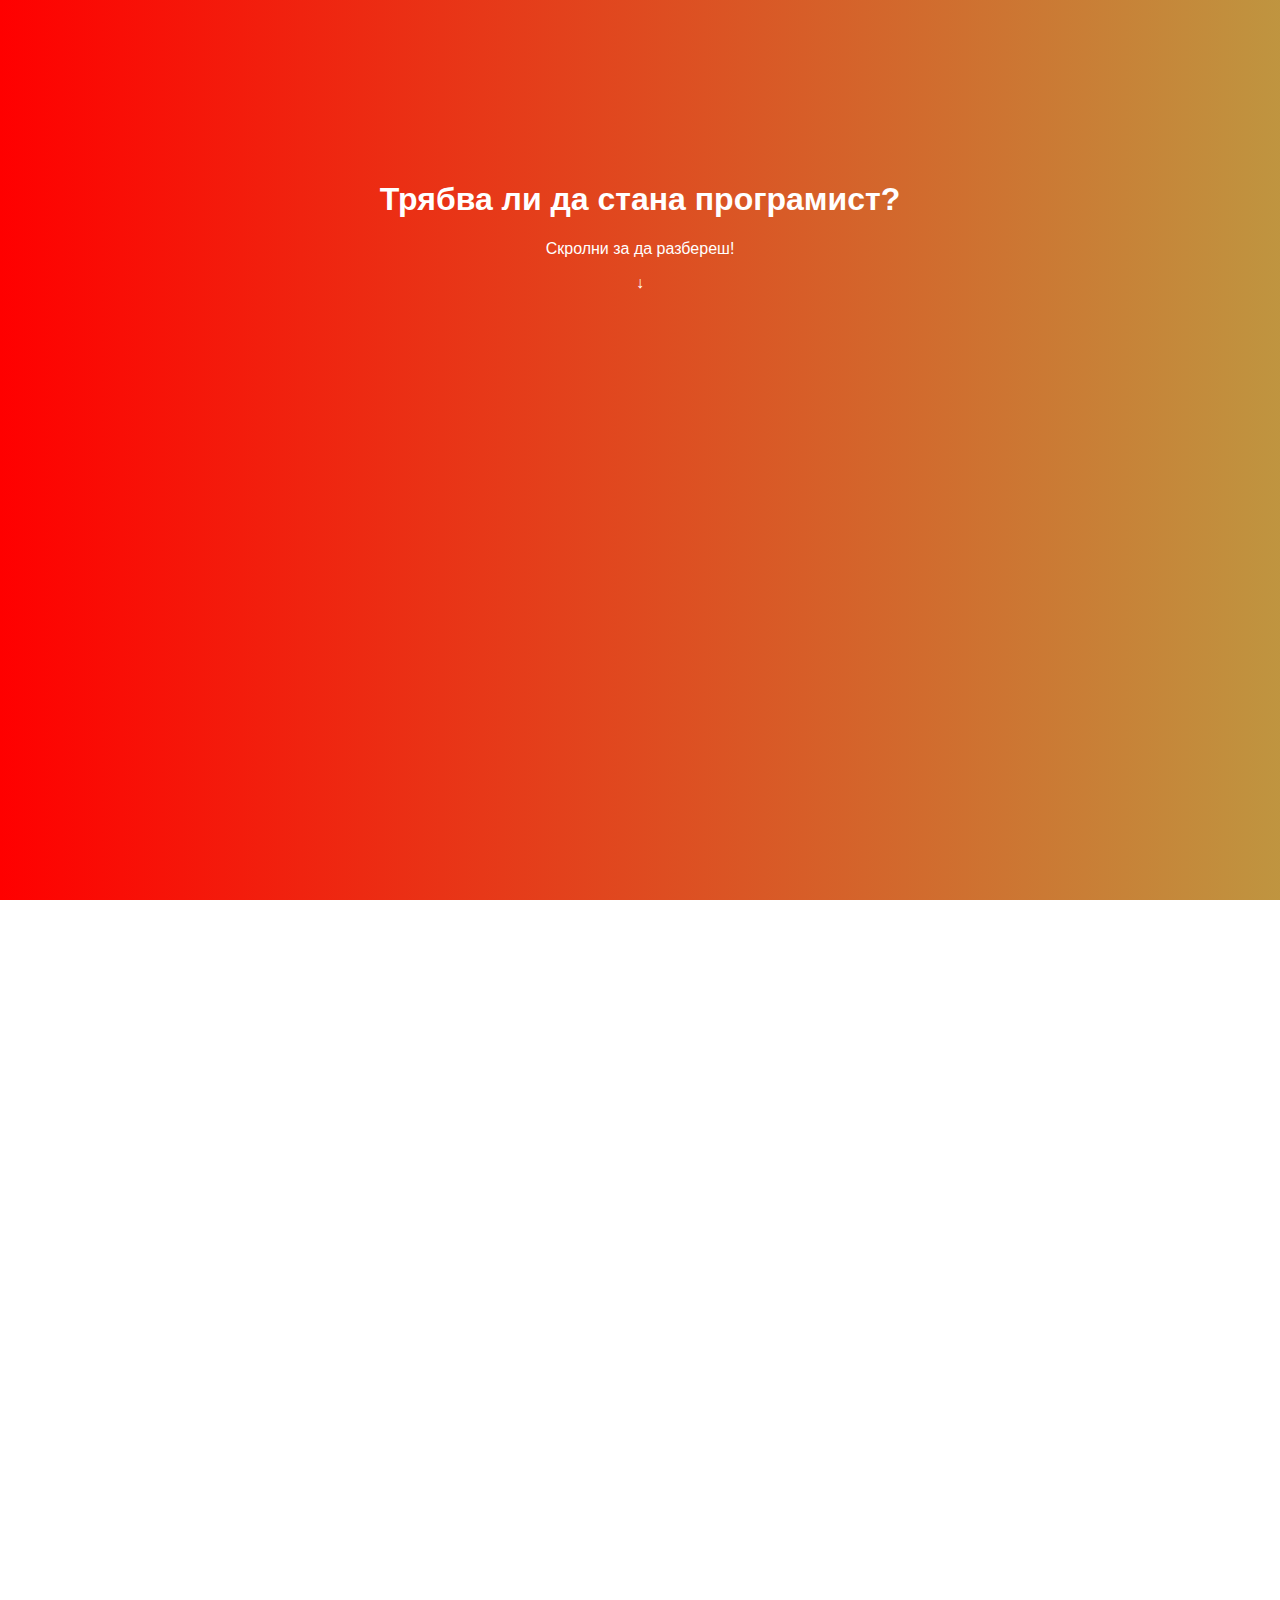
<file: shouldibecomeaprogrammer/index.html>
<!DOCTYPE html>
<html>
<head>
	<meta charset="utf-8">

	<meta name="viewport" content="width=device-width, initial-scale=1, user-scalable=no">

	<title>Трябва ли да стана програмист?</title>

	<style type="text/css">
	html, body {
		padding:0;
		margin:0;
		width:100%;
		height:100%;
		background-attachment:fixed;
		color:#fff;
		font-family:sans-serif;
		text-align:center;
	}

	a {color:#eee;}

	#top {padding-top:10em;}

	#bottom {
		position:fixed;
		right:0;
		bottom:0;
		left:0;
	}

	.hidden {display:none;}

	#NO {
		margin: 0 auto;
		font-size: 450px;
	}
	</style>
</head>

<body data-0="background-image:linear-gradient(0deg, hsl(0, 100%, 50%), hsl(40, 50%, 50%));" data-5000="background-image:linear-gradient(3600deg, hsl(360, 100%, 50%), hsl(400, 100%, 50%));">
	<div id="skrollr-body">
		<div id="top">
			<h1>Трябва ли да стана програмист?</h1>
			<p>Скролни за да разбереш!</p>
			<p>↓</p>
		</div>
	</div>

	<div id="bottom" data-300="opacity:0;" data-600="opacity:1;">
		<p data-500="margin-right[vibrate]:0px;" data-end="margin-right[vibrate]:5px;" id="NO">НЕ</p>
	</div>

	<script type="text/javascript" src="skrollr.min.js"></script>

	<script type="text/javascript">
	skrollr.init({
		easing: {
			vibrate: function(p) {
				return Math.sin(p * 50 * Math.PI);
			}
		}
	});
	</script>
</body>

</html>
</file>
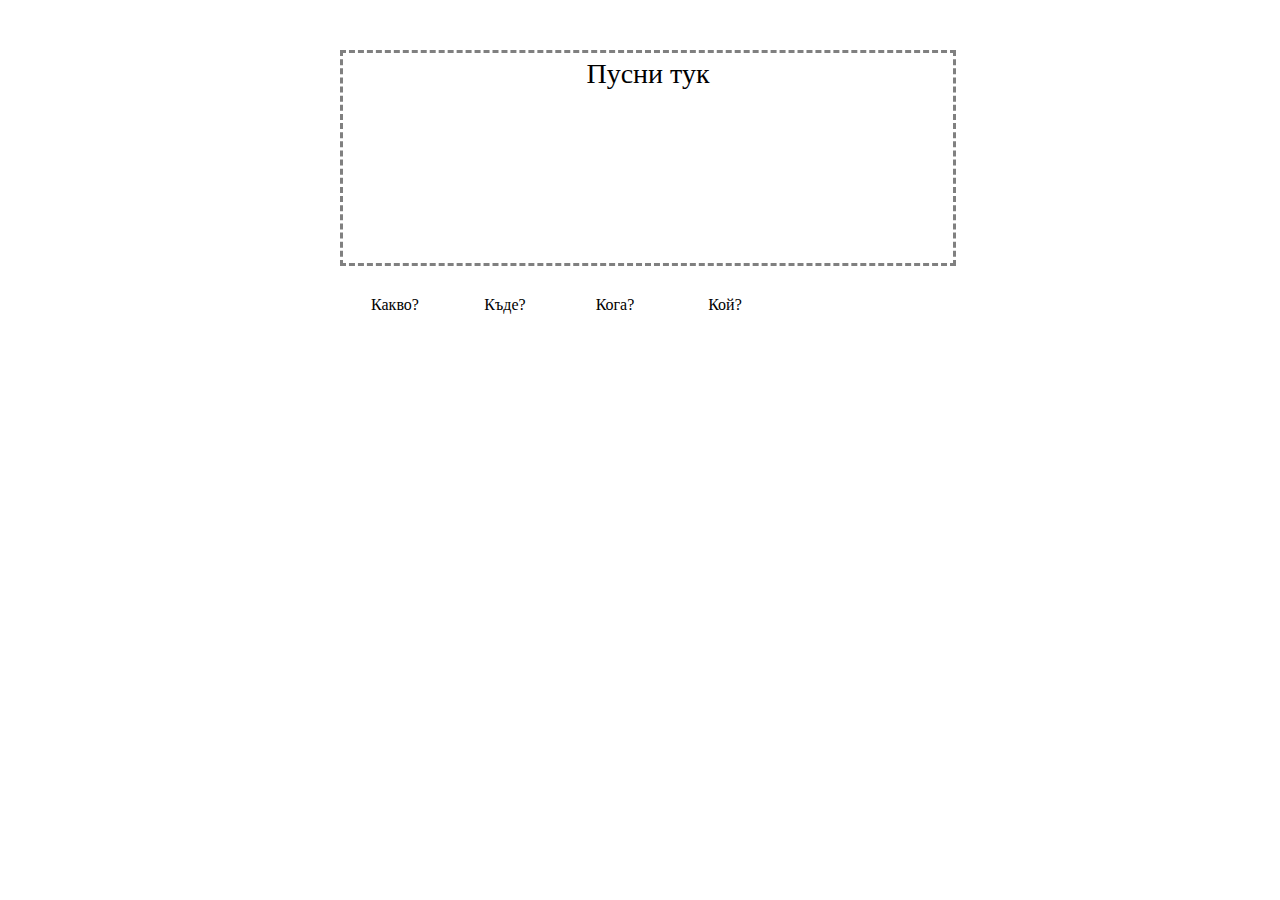
<file: invitation.html>
<!DOCTYPE html>
<html>
<head>
	<title>Invitation - Drag n Drop</title>
	<meta charset="utf-8" />
	<style type="text/css">
	body {
		font-family: Verdana;
	}
	#target {
		border: 3px dashed grey;
		width: 600px;
		height: 200px;
		padding: 5px;
		text-align: center;
		font-size: 28px;
		margin-top: 50px;
	}
	.cell {
		float: left;
		width: 100px;
		height: 50px;
		text-align: center;
		padding-top: 25px;
		margin: 5px;
		cursor: move;
	}
	#demo-content {
		width: 600px;
		margin: auto;
	}
	</style>
</head>
<body>
	<div id="demo-content">
		<div id="target">Пусни тук</div>
		<div id="what" draggable="true" class="cell">Какво?</div>
		<div id="where" draggable="true" class="cell">Къде?</div>
		<div id="when" draggable="true" class="cell">Кога?</div>
		<div id="who" draggable="true" class="cell">Кой?</div>
	</div>
</body>
<script type="text/javascript">
	var dragIcon = document.createElement('img');
	dragIcon.src = 'bg2.jpg';
	dragIcon.height = '30px';

	var info = {
		what: "Drag and Drop<br>Лека презентацийка",
		when: "19.05<br>последен по ред",
		where: "ФМИ<br>зала 101",
		who: "Росен Рачев<br>4ти курс<br>Компютърни науки"
	}; 

	var dragItems = document.querySelectorAll('[draggable=true]');

	for (var i = 0; i < dragItems.length; i++) {
	  dragItems[i].addEventListener('dragstart', function (event) {
	    event.dataTransfer.setData('Text', this.id);
	    event.dataTransfer.setDragImage(dragIcon, 100, 0);
	  });
	}

	var target = document.querySelector('#target');

	target.addEventListener('dragover', cancel);
	target.addEventListener('dragenter', cancel);

	target.addEventListener('drop', function (event) {
	  // stops the browser from redirecting off to the text.
	  if (event.preventDefault) {
	    event.preventDefault(); 
	  }

	  this.innerHTML = '<p>' + info[event.dataTransfer.getData('Text')] + '</p>';

	  return false;
	});

	function cancel(event) {
	  if (event.preventDefault) {
	    event.preventDefault();
	  }
	  return false;
	}
</script>
</html>
</file>
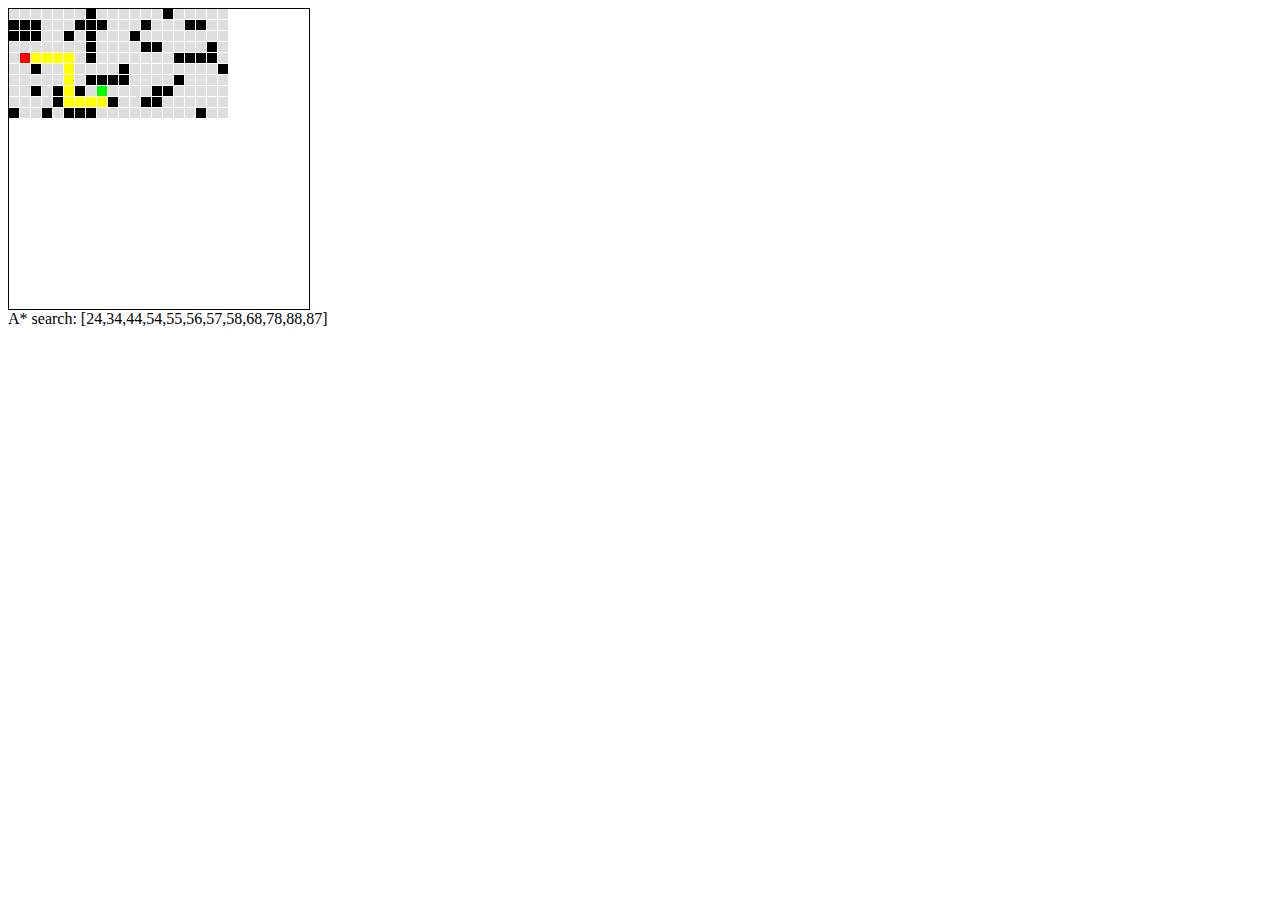
<file: ai/astar.html>
<html>
  <head>
    <title>A*/etc.</title>
    <meta charset="UTF-8">
    <script type="text/javascript">
    var init = function() {
      var width = 20;
      var height = 10;
      var wallDensity = 80; // 0 до 100, колкото по високо толкова по малко стени

      
      var grid = new Array(width);
      var nodeName = 0;
      for(var x = 0; x < grid.length; x++) {
        grid[x] = new Array(height);
        for(var y = 0; y < grid[x].length; y++) {
          grid[x][y] = {
            type: 0,
            name: nodeName,
            pos: [x, y]
          };
          nodeName++;
        } 
      }

      var astar = {
        init: function(grid) {
          for(var x = 0; x < grid.length; x++) {
            for(var y = 0; y < grid[x].length; y++) {
              grid[x][y].f = 0;
              grid[x][y].g = 0;
              grid[x][y].h = 0;
              grid[x][y].parent = null;
            } 
          }
        },
        search: function(grid, start, end) {
          astar.init(grid);
          start.type = 1;
          end.type = 2;
          var openList   = [];
          var closedList = [];
          openList.push(start);
       
          while(openList.length > 0) {
       
            var min = 0;
            for(var i=0; i<openList.length; i++) {
              if(openList[i].f < openList[min].f) {
                min = i;
              }
            }
            var currentNode = openList[min];
       
            if(currentNode.pos == end.pos) {
              var curr = currentNode;
              var ret = [];
              while(curr.parent) {
                curr.type = 3;
                ret.push(curr.name);
                curr = curr.parent;
              }
              end.type = 2;
              return ret.reverse();
            }
       
            openList.splice(openList.indexOf(currentNode), 1);
            closedList.push(currentNode);
            var neighbors = astar.neighbors(grid, currentNode);
       
            for(var i=0; i<neighbors.length;i++) {
              var neighbor = neighbors[i];
              if(closedList.indexOf(neighbor) != -1 || neighbor.type == -1 ) {
                continue;
              }

              var g = currentNode.g + 1;
              var isBest = false;

              if(openList.indexOf(neighbor) == -1) {
                isBest = true;
                neighbor.h = astar.heuristic(neighbor.pos, end.pos);
                openList.push(neighbor);
              }
              else if(g < neighbor.g) {
                isBest = true;
              }

              if(isBest) {
                neighbor.parent = currentNode;
                neighbor.g = g;
                neighbor.f = neighbor.g + neighbor.h;
              }
            }
          }
       
          return [];
        },
        heuristic: function(pos0, pos1) {
          //mandist
          var d1 = Math.abs (pos1[0] - pos0[0]);
          var d2 = Math.abs (pos1[1] - pos0[1]);
          return d1 + d2;
        },
        neighbors: function(grid, node) {
          var res = [];
          var x = node.pos[0];
          var y = node.pos[1];
       
          if(grid[x-1] && grid[x-1][y]) {
            res.push(grid[x-1][y]);
          }
          if(grid[x+1] && grid[x+1][y]) {
            res.push(grid[x+1][y]);
          }
          if(grid[x][y-1] && grid[x][y-1]) {
            res.push(grid[x][y-1]);
          }
          if(grid[x][y+1] && grid[x][y+1]) {
            res.push(grid[x][y+1]);
          }
          return res;
        }
      };

      var placeWalls = function(grid) {
        for(var x = 0; x < grid.length; x++) {
          for(var y = 0; y < grid[x].length; y++) {
            if(Math.floor((Math.random() * 100) + 1) > wallDensity) {
              grid[x][y].type = -1;
            }
          } 
        }
      };

      var drawGrid = function(grid) {
        var c = document.getElementById("canvas");
        var ctx = c.getContext("2d");
        for(var x = 0; x < grid.length; x++) {
          for(var y = 0; y < grid[x].length; y++) {
            switch(grid[x][y].type) {
                case -1:
                    ctx.fillStyle = "#000";
                    break;
                case 1:
                    ctx.fillStyle = "#ff0000";
                    break;
                case 2:
                    ctx.fillStyle = "#00ff00";
                    break;
                case 3:
                    ctx.fillStyle = "#ffff00";
                    break;
                default:
                    ctx.fillStyle = "#dedede";
            }
            ctx.fillRect(x * 11, y * 11, 10, 10);
          } 
        }
      };

      if (document.getElementById('astar')) {
          placeWalls(grid);
          document.getElementById('astar').innerHTML = "A* search: " + JSON.stringify(astar.search(grid, grid[1][4], grid[8][7]));
          drawGrid(grid);
      }
    }
    </script>
  </head>
  <body onLoad="init();">
    <canvas id="canvas" width="300" height="300" style="border:1px solid #000000;">
    </canvas> 
    <br>
    <div id="astar">
    </div>
  </body>
</html>
</file>
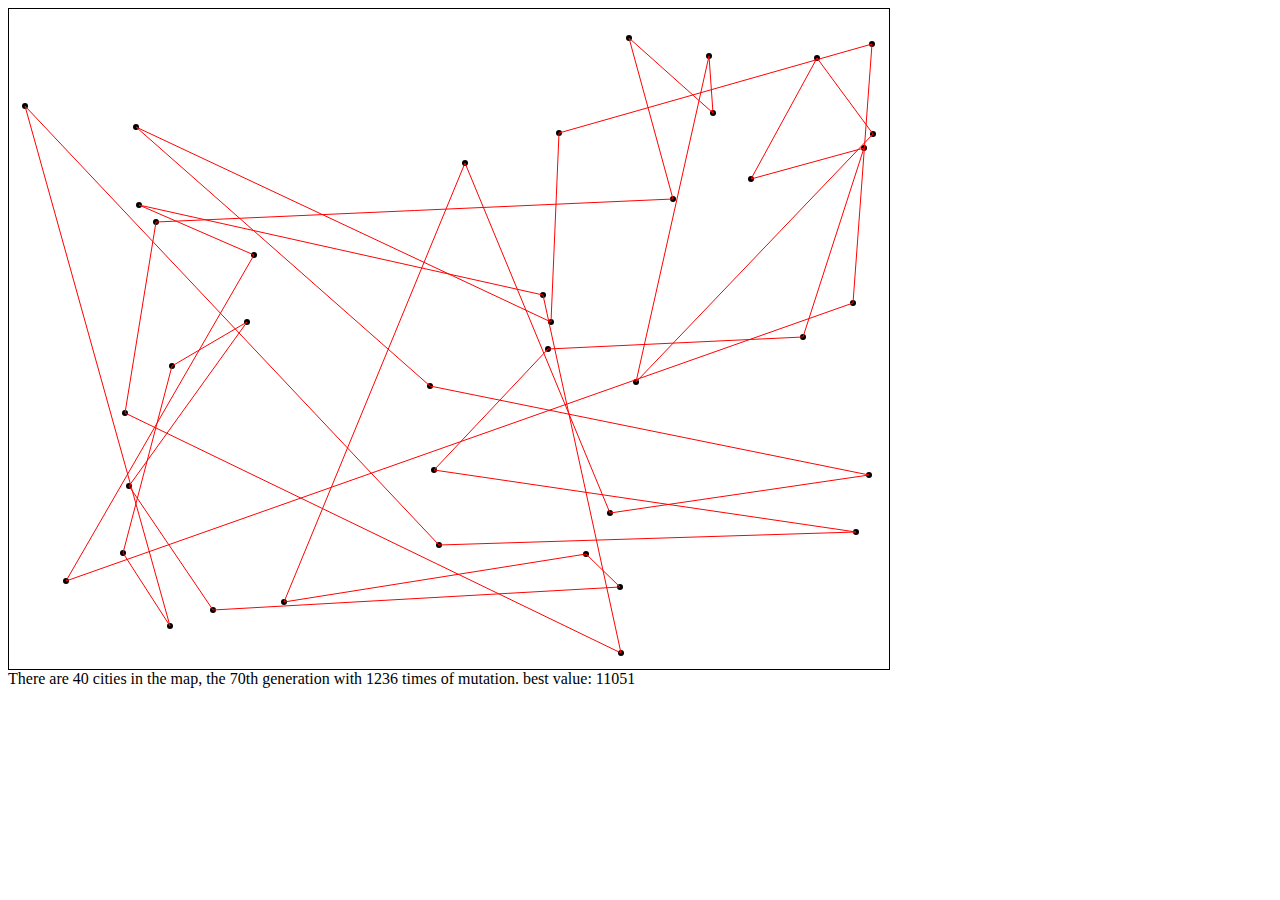
<file: ai/gen.html>
<html>
  <head>
    <title>Gen/etc.</title>
    <meta charset="UTF-8">
    <script type="text/javascript">
    var init = function() {

      var data = [{"x":116,"y":404},{"x":161,"y":617},{"x":16,"y":97},{"x":430,"y":536},{"x":601,"y":504},{"x":425,"y":461},{"x":114,"y":544},{"x":127,"y":118},{"x":163,"y":357},{"x":704,"y":104},{"x":864,"y":125},{"x":847,"y":523},{"x":742,"y":170},{"x":204,"y":601},{"x":421,"y":377},{"x":808,"y":49},{"x":860,"y":466},{"x":844,"y":294},{"x":147,"y":213},{"x":550,"y":124},{"x":238,"y":313},{"x":57,"y":572},{"x":664,"y":190},{"x":612,"y":644},{"x":456,"y":154},{"x":120,"y":477},{"x":542,"y":313},{"x":620,"y":29},{"x":245,"y":246},{"x":611,"y":578},{"x":627,"y":373},{"x":534,"y":286},{"x":577,"y":545},{"x":539,"y":340},{"x":794,"y":328},{"x":855,"y":139},{"x":700,"y":47},{"x":275,"y":593},{"x":130,"y":196},{"x":863,"y":35}];


      var gen = {
        running: false,
        POPULATION_START_SIZE: 30,
        best: [],
        bestValue: 0,
        population: [],
        currentGeneration: 0,
        mutationTimes: 0,
        points: [],

        init: function(data) {
          this.points = data;
          for(var i = 0; i < this.POPULATION_START_SIZE; i++) {
            this.population.push(this.randomIndividual(this.points.length));
          }
          //this.setBest();
        },

        nextGen: function() {
          this.currentGeneration++;
          this.setBest();
          this.select();
          this.crossover();
          this.mutate();
          this.setBest();
        },

        getBest: function() {
          var distances = this.getDistances();
          var min = distances.slice(0).sort()[0];
          return min;
        },

        getDistances: function() {
          var distances = new Array(this.population.length);
          for(var i = 0; i < this.population.length - 1; i++) {
            distances[i] = this.evaluate(this.population[i]);
          }
          return distances;
        },

        setBest: function() {
          var distances = this.getDistances();
          var min = distances.slice(0).sort(function(a,b) {
            return a-b;
          })[0];
          if(min > this.bestValue && this.bestValue != 0) {
            return;
          }
          if(this.best.length != 0) {
            if(this.population[distances.indexOf(min)] < this.evaluate(this.best)) {
              this.best = this.population[distances.indexOf(min)];
              this.bestValue = this.evaluate(this.best);
            }
          } else {
            this.best = this.population[distances.indexOf(min)];
            this.bestValue = this.evaluate(this.best);
          }
          
            this.best = this.population[distances.indexOf(min)];
            this.bestValue = this.evaluate(this.best);
        },

        select: function() {
          var parents = new Array();
          var distances = this.getDistances();
          parents.push(this.population[distances.indexOf(this.getBest())].slice(0));
          parents.push(this.best.slice(0));

          var pop = this.population.slice(0);
          var that = this;
          pop.sort(function(a,b) {
            return that.evaluate(a) - that.evaluate(b);
          });

          var min = this.evaluate(pop[0]);
          var max = this.evaluate(pop[pop.length - 1]);

          for(var i = 1; i < pop.length - 1; i++) {
            var rand = Math.floor(Math.random() * (max - min + 1)) + min;
            if(this.evaluate(pop[i]) - rand <= 0) {
              parents.push(pop[i].slice(0));
            } else if(this.evaluate(pop[i]) - rand < this.evaluate(pop[i+1]) - rand) {
              parents.push(pop[i].slice(0));
            } else {
              parents.push(pop[i+1].slice(0));
            }
          }

          this.population = parents.slice(0);
        },

        crossover: function(){
          for(var i = 0; i < this.population.length - 1; i += 2) {
            this.mate(i, i+1);
          }
        },

        mate: function(parentA, parentB) {
          var pop = this.population.slice(0);
          pop.sort(function() { return 0.5 - Math.random() });

          var half_length = Math.ceil(pop[parentA].length / 2);

          var leftSideA = pop[parentA].slice(0, half_length);
          var leftSideB = pop[parentB].slice(0, half_length);

          pop[parentA] = leftSideA.concat(pop[parentA].slice(half_length, pop[parentA].length));
          pop[parentB] = leftSideB.concat(pop[parentB].slice(half_length, pop[parentB].length));

          population = pop;
        },

        mutate: function(){
          for(var i=0; i<this.population.length - 1; i++) {
            if(Math.random() < 0.6) {
              this.population[i] = this.doMutate(population[i]);
            }
          }
        },

        doMutate: function(seq) {
          this.mutationTimes++;
          do {
            m = parseInt(Math.random() * (seq.length - 2));
            n = parseInt(Math.random() * (seq.length));
          } while (m >= n)

            for(var i = 0, j = (n-m+1)>>1; i < j; i++) {
              var temp = seq[m+i];
              seq[m+i] = seq[n-i];
              seq[n-i] = temp;
            }
            return seq;
        },

        evaluate: function(individual) {
          var sum = this.distance(individual[1], individual[individual.length - 1]);
          for(var i = 1; i < individual.length - 1; i++) {
            sum += this.distance(individual[i], individual[i-1]);
          }
          return sum;
        },

        distance: function(point1, point2) {
          var dx = this.points[point1].x - this.points[point2].x;
          var dy = this.points[point1].y - this.points[point2].y;
          return ~~Math.sqrt(dx*dx + dy*dy);
        },

        randomIndividual: function(n) {
          var a = [];
          for(var i=0; i<n; i++) {
            a.push(i);
          }
          return a.sort(function() { return 0.5 - Math.random() });
        }
      }

      var c = document.getElementById("canvas");
      var ctx = c.getContext("2d");
      var WIDTH = c.width;
      var HEIGHT = c.height;
      gen.init(data);
      setInterval(draw, 10);

      function drawCircle(point) {
        ctx.fillStyle   = '#000';
        ctx.beginPath();
        ctx.arc(point.x, point.y, 3, 0, Math.PI*2, true);
        ctx.closePath();
        ctx.fill();
      }
      function drawLines(array) {
        ctx.strokeStyle = '#f00';
        ctx.lineWidth = 1;
        ctx.beginPath();

        ctx.moveTo(gen.points[array[0]].x, gen.points[array[0]].y);
        for(var i=1; i<array.length; i++) {
          ctx.lineTo(gen.points[array[i]].x, gen.points[array[i]].y )
        }
        ctx.lineTo(gen.points[array[0]].x, gen.points[array[0]].y);

        ctx.stroke();
        ctx.closePath();
      }
      function draw() {
        if(gen.running) {
          gen.nextGen();
          document.getElementById('status').innerHTML = "There are " + gen.points.length + " cities in the map, "
                            +"the " + gen.currentGeneration + "th generation with "
                            + gen.mutationTimes + " times of mutation. best value: "
                            + ~~(gen.bestValue);
        } else {
          document.getElementById('status').innerHTML = "There are " + gen.points.length + " Cities in the map. ";
        }
        clearCanvas();
        if (gen.points.length > 0) {
          for(var i=0; i<gen.points.length; i++) {
            drawCircle(gen.points[i]);
          }
          if(gen.best.length === gen.points.length) {
            drawLines(gen.best);
          }
        }
      }
      function clearCanvas() {
        ctx.clearRect(0, 0, WIDTH, HEIGHT);
      }


      gen.running = true;
    }
    </script>
  </head>
  <body onLoad="init();">
    <canvas id="canvas" width="880" height="660" style="border:1px solid #000000;">
    </canvas> 
    <br>
    <div id="status">
    </div>
  </body>
</html>
</file>
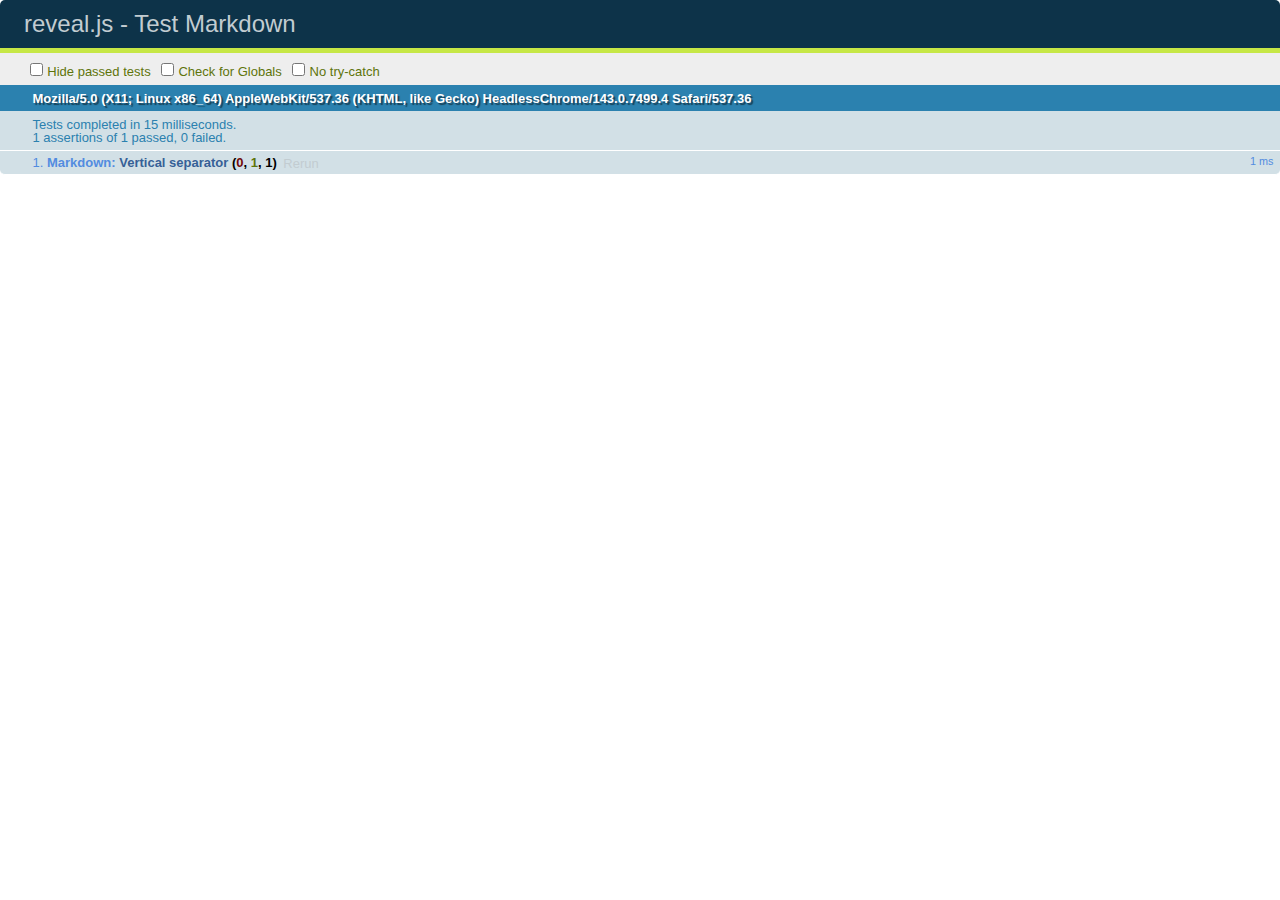
<file: pres/test/test-markdown.html>
<!doctype html>
<html lang="en">

	<head>
		<meta charset="utf-8">

		<title>reveal.js - Test Markdown</title>

		<link rel="stylesheet" href="../css/reveal.min.css">
		<link rel="stylesheet" href="qunit-1.12.0.css">
	</head>

	<body style="overflow: auto;">

		<div id="qunit"></div>
  		<div id="qunit-fixture"></div>

		<div class="reveal" style="display: none;">

			<div class="slides">

				<!-- <section data-markdown="example.md" data-separator="^\n\n\n" data-vertical="^\n\n"></section> -->

				<!-- Slides are separated by newline + three dashes + newline, vertical slides identical but two dashes -->
				<section data-markdown data-separator="^\n---\n$" data-vertical="^\n--\n$">
					<script type="text/template">
						## Slide 1.1

						--

						## Slide 1.2

						---

						## Slide 2
					</script>
				</section>

			</div>

		</div>

		<script src="../lib/js/head.min.js"></script>
		<script src="../js/reveal.min.js"></script>
		<script src="../plugin/markdown/marked.js"></script>
		<script src="../plugin/markdown/markdown.js"></script>
		<script src="qunit-1.12.0.js"></script>

		<script src="test-markdown.js"></script>

	</body>
</html>
</file>
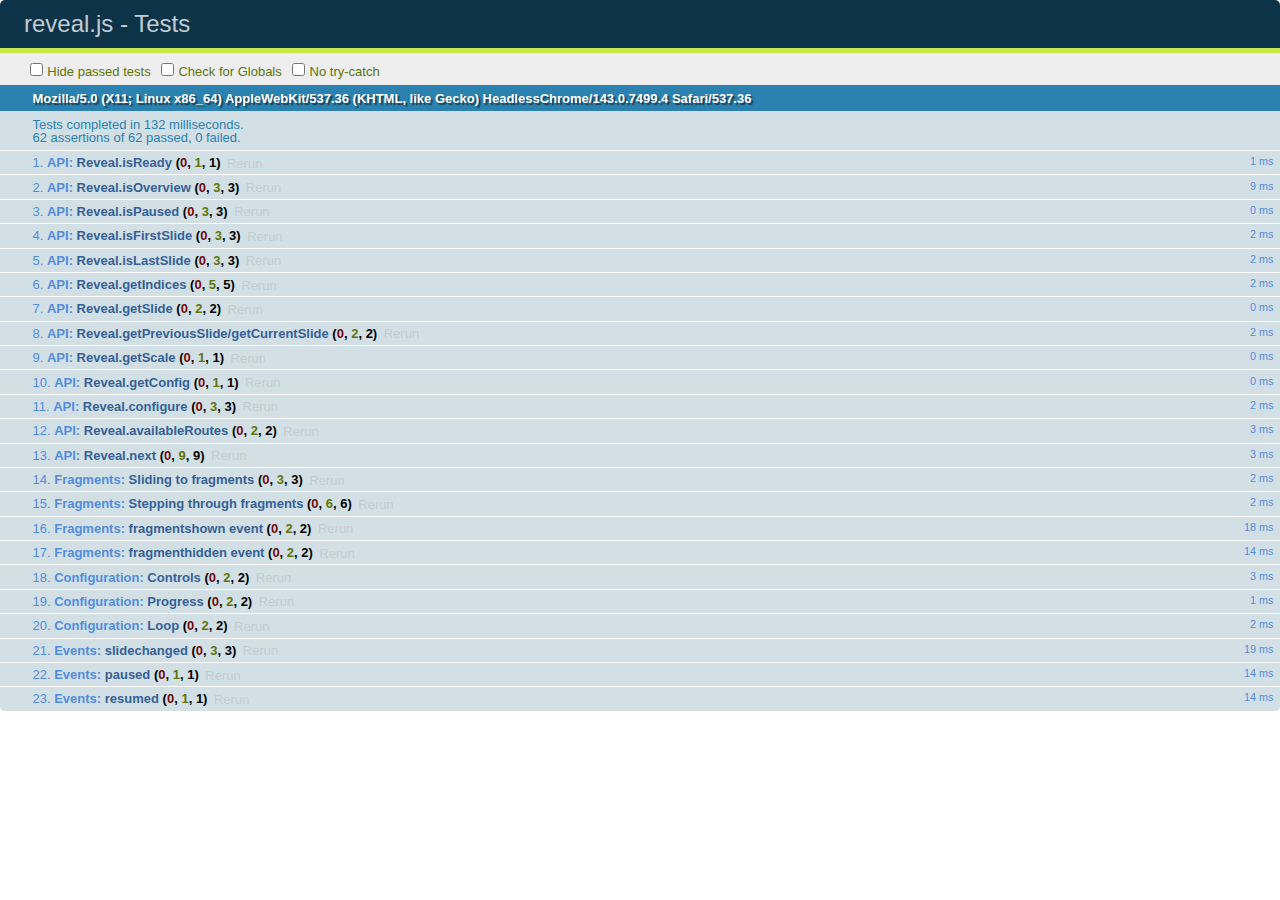
<file: pres/test/test.html>
<!doctype html>
<html lang="en">

	<head>
		<meta charset="utf-8">

		<title>reveal.js - Tests</title>

		<link rel="stylesheet" href="../css/reveal.min.css">
		<link rel="stylesheet" href="qunit-1.12.0.css">
	</head>

	<body style="overflow: auto;">

		<div id="qunit"></div>
  		<div id="qunit-fixture"></div>

		<div class="reveal" style="display: none;">

			<div class="slides">

				<section>
					<h1>1</h1>
				</section>

				<section>
					<section>
						<h1>2.1</h1>
					</section>
					<section>
						<h1>2.2</h1>
					</section>
					<section>
						<h1>2.3</h1>
					</section>
				</section>

				<section>
					<h1>4</h1>
					<ul>
						<li class="fragment">4.1</li>
						<li class="fragment">4.2</li>
						<li class="fragment">4.3</li>
					</ul>
				</section>

				<section>
					<h1>4</h1>
				</section>

			</div>

		</div>

		<script src="../lib/js/head.min.js"></script>
		<script src="../js/reveal.min.js"></script>
		<script src="qunit-1.12.0.js"></script>

		<script src="test.js"></script>

	</body>
</html>
</file>
<file: style.css>
body {
  background-color: #FFF;
  font: 18px Verdana;
  color: #303030;
  margin: 0;
  -webkit-font-smoothing: antialiased;
}

h1 {
  text-align: left;
  text-transform: uppercase;
  letter-spacing: 1px;
  text-shadow: 0 1px 2px #dedede, 0 -1px 0 #000;
  font-size: 50px;
  opacity: 0.85;
}

#content {
  position: fixed;
  width: 100%;
  height: 100%;
  overflow: auto;
}

#central {
  margin: 0 auto;
  width: 600px;
  height: 100%;
  border-radius: 30px;
}

#name {
  padding: 5px;
}

#social {
  padding: 5px;
  height: 306px;
}

#social h2 {
  font-style: italic;
  margin-bottom: 10px;
  opacity: 0.9;
}

.row {
  margin: 1px;
  background: rgba(200, 200, 200, 0.8);
}

a {
  color: #303030;
  text-decoration: none;
}

.row:hover img {
  opacity: 1.0;
}

.row img {
  position: relative;
  top: 2px;
  left: 2px;
  opacity: 0.7;
}

.row span {
  position: relative;
  top: -7px;
}
</file>
<file: freeride/css/style.css>
body {
  color: grey;
  font-family: Verdana;
}

#content {
  width: 640px;
  margin: 0 auto;
}

#content h1 {
  font-size: 38px;
  text-align: center;
  padding: 10px;
  margin: 0;
}

#canvas {
  border: 1px solid black;
}
</file>
<file: pres/css/theme/default.css>
@import url(https://fonts.googleapis.com/css?family=Lato:400,700,400italic,700italic);
/**
 * Default theme for reveal.js.
 *
 * Copyright (C) 2011-2012 Hakim El Hattab, http://hakim.se
 */
@font-face {
  font-family: 'League Gothic';
  src: url("../../lib/font/league_gothic-webfont.eot");
  src: url("../../lib/font/league_gothic-webfont.eot?#iefix") format("embedded-opentype"), url("../../lib/font/league_gothic-webfont.woff") format("woff"), url("../../lib/font/league_gothic-webfont.ttf") format("truetype"), url("../../lib/font/league_gothic-webfont.svg#LeagueGothicRegular") format("svg");
  font-weight: normal;
  font-style: normal; }

/*********************************************
 * GLOBAL STYLES
 *********************************************/
body {
  background: #1c1e20;
  background: -moz-radial-gradient(center, circle cover, #555a5f 0%, #1c1e20 100%);
  background: -webkit-gradient(radial, center center, 0px, center center, 100%, color-stop(0%, #555a5f), color-stop(100%, #1c1e20));
  background: -webkit-radial-gradient(center, circle cover, #555a5f 0%, #1c1e20 100%);
  background: -o-radial-gradient(center, circle cover, #555a5f 0%, #1c1e20 100%);
  background: -ms-radial-gradient(center, circle cover, #555a5f 0%, #1c1e20 100%);
  background: radial-gradient(center, circle cover, #555a5f 0%, #1c1e20 100%);
  background-color: #2b2b2b; }

.reveal {
  font-family: "Lato", sans-serif;
  font-size: 36px;
  font-weight: 200;
  letter-spacing: -0.02em;
  color: #eeeeee; }

::selection {
  color: white;
  background: #ff5e99;
  text-shadow: none; }

/*********************************************
 * HEADERS
 *********************************************/
.reveal h1,
.reveal h2,
.reveal h3,
.reveal h4,
.reveal h5,
.reveal h6 {
  margin: 0 0 20px 0;
  color: #eeeeee;
  font-family: "League Gothic", Impact, sans-serif;
  line-height: 0.9em;
  letter-spacing: 0.02em;
  text-transform: uppercase;
  text-shadow: 0px 0px 6px rgba(0, 0, 0, 0.2); }

.reveal h1 {
  text-shadow: 0 1px 0 #cccccc, 0 2px 0 #c9c9c9, 0 3px 0 #bbbbbb, 0 4px 0 #b9b9b9, 0 5px 0 #aaaaaa, 0 6px 1px rgba(0, 0, 0, 0.1), 0 0 5px rgba(0, 0, 0, 0.1), 0 1px 3px rgba(0, 0, 0, 0.3), 0 3px 5px rgba(0, 0, 0, 0.2), 0 5px 10px rgba(0, 0, 0, 0.25), 0 20px 20px rgba(0, 0, 0, 0.15); }

/*********************************************
 * LINKS
 *********************************************/
.reveal a:not(.image) {
  color: #13daec;
  text-decoration: none;
  -webkit-transition: color .15s ease;
  -moz-transition: color .15s ease;
  -ms-transition: color .15s ease;
  -o-transition: color .15s ease;
  transition: color .15s ease; }

.reveal a:not(.image):hover {
  color: #71e9f4;
  text-shadow: none;
  border: none; }

.reveal .roll span:after {
  color: #fff;
  background: #0d99a5; }

/*********************************************
 * IMAGES
 *********************************************/
.reveal section img {
  margin: 15px 0px;
  background: rgba(255, 255, 255, 0.12);
  border: 4px solid #eeeeee;
  box-shadow: 0 0 10px rgba(0, 0, 0, 0.15);
  -webkit-transition: all .2s linear;
  -moz-transition: all .2s linear;
  -ms-transition: all .2s linear;
  -o-transition: all .2s linear;
  transition: all .2s linear; }

.reveal a:hover img {
  background: rgba(255, 255, 255, 0.2);
  border-color: #13daec;
  box-shadow: 0 0 20px rgba(0, 0, 0, 0.55); }

/*********************************************
 * NAVIGATION CONTROLS
 *********************************************/
.reveal .controls div.navigate-left,
.reveal .controls div.navigate-left.enabled {
  border-right-color: #13daec; }

.reveal .controls div.navigate-right,
.reveal .controls div.navigate-right.enabled {
  border-left-color: #13daec; }

.reveal .controls div.navigate-up,
.reveal .controls div.navigate-up.enabled {
  border-bottom-color: #13daec; }

.reveal .controls div.navigate-down,
.reveal .controls div.navigate-down.enabled {
  border-top-color: #13daec; }

.reveal .controls div.navigate-left.enabled:hover {
  border-right-color: #71e9f4; }

.reveal .controls div.navigate-right.enabled:hover {
  border-left-color: #71e9f4; }

.reveal .controls div.navigate-up.enabled:hover {
  border-bottom-color: #71e9f4; }

.reveal .controls div.navigate-down.enabled:hover {
  border-top-color: #71e9f4; }

/*********************************************
 * PROGRESS BAR
 *********************************************/
.reveal .progress {
  background: rgba(0, 0, 0, 0.2); }

.reveal .progress span {
  background: #13daec;
  -webkit-transition: width 800ms cubic-bezier(0.26, 0.86, 0.44, 0.985);
  -moz-transition: width 800ms cubic-bezier(0.26, 0.86, 0.44, 0.985);
  -ms-transition: width 800ms cubic-bezier(0.26, 0.86, 0.44, 0.985);
  -o-transition: width 800ms cubic-bezier(0.26, 0.86, 0.44, 0.985);
  transition: width 800ms cubic-bezier(0.26, 0.86, 0.44, 0.985); }
</file>
<file: pres/lib/css/zenburn.css>
/*

Zenburn style from voldmar.ru (c) Vladimir Epifanov <voldmar@voldmar.ru>
based on dark.css by Ivan Sagalaev

*/

pre code {
  display: block; padding: 0.5em;
  background: #3F3F3F;
  color: #DCDCDC;
}

pre .keyword,
pre .tag,
pre .css .class,
pre .css .id,
pre .lisp .title,
pre .nginx .title,
pre .request,
pre .status,
pre .clojure .attribute {
  color: #E3CEAB;
}

pre .django .template_tag,
pre .django .variable,
pre .django .filter .argument {
  color: #DCDCDC;
}

pre .number,
pre .date {
  color: #8CD0D3;
}

pre .dos .envvar,
pre .dos .stream,
pre .variable,
pre .apache .sqbracket {
  color: #EFDCBC;
}

pre .dos .flow,
pre .diff .change,
pre .python .exception,
pre .python .built_in,
pre .literal,
pre .tex .special {
  color: #EFEFAF;
}

pre .diff .chunk,
pre .subst {
  color: #8F8F8F;
}

pre .dos .keyword,
pre .python .decorator,
pre .title,
pre .haskell .type,
pre .diff .header,
pre .ruby .class .parent,
pre .apache .tag,
pre .nginx .built_in,
pre .tex .command,
pre .prompt {
    color: #efef8f;
}

pre .dos .winutils,
pre .ruby .symbol,
pre .ruby .symbol .string,
pre .ruby .string {
  color: #DCA3A3;
}

pre .diff .deletion,
pre .string,
pre .tag .value,
pre .preprocessor,
pre .built_in,
pre .sql .aggregate,
pre .javadoc,
pre .smalltalk .class,
pre .smalltalk .localvars,
pre .smalltalk .array,
pre .css .rules .value,
pre .attr_selector,
pre .pseudo,
pre .apache .cbracket,
pre .tex .formula {
  color: #CC9393;
}

pre .shebang,
pre .diff .addition,
pre .comment,
pre .java .annotation,
pre .template_comment,
pre .pi,
pre .doctype {
  color: #7F9F7F;
}

pre .coffeescript .javascript,
pre .javascript .xml,
pre .tex .formula,
pre .xml .javascript,
pre .xml .vbscript,
pre .xml .css,
pre .xml .cdata {
  opacity: 0.5;
}
</file>
<file: ref/resources/style.css>
body {
  font-family: Arial;
  background-color: rgba(0, 255, 0, 0.2);
}

a {
  color: blue;
  text-decoration: none;
}

a:hover {
  text-decoration: underline;
}

#content {
  border-left: 1px solid rgba(150, 150, 150, 0.3);
  border-right: 1px solid rgba(150, 150, 150, 0.3);
  width: 50%;
  margin: auto;
  padding: 10px;
  background-color: white;
}

.floating-nav {
  border-radius: 5px;
  -moz-border-radius: 5px;
  -webkit-border-radius: 5px;
  background: rgb(100, 200, 50);
  padding: 5px;;
  width: 130px;
  z-index: 100;
  position: fixed;
}

.floating-nav a {
  display: block;
  margin: 5px;
  color: white;
  text-decoration: none;
}
.floating-nav a:hover {
  text-decoration: underline;
}

pre {
  border-radius: 5px;
  -moz-border-radius: 5px;
  -webkit-border-radius: 5px;
  margin: 1em 0;
  background-color: rgba(0, 0, 0, 0.9);
  color: rgb(100, 200, 50);
}

code {
  font-family: Courier, 'New Courier', monospace;
  font-size: 12px;
}
</file>
<file: pres/test/qunit-1.12.0.css>
/**
 * QUnit v1.12.0 - A JavaScript Unit Testing Framework
 *
 * http://qunitjs.com
 *
 * Copyright 2012 jQuery Foundation and other contributors
 * Released under the MIT license.
 * http://jquery.org/license
 */

/** Font Family and Sizes */

#qunit-tests, #qunit-header, #qunit-banner, #qunit-testrunner-toolbar, #qunit-userAgent, #qunit-testresult {
	font-family: "Helvetica Neue Light", "HelveticaNeue-Light", "Helvetica Neue", Calibri, Helvetica, Arial, sans-serif;
}

#qunit-testrunner-toolbar, #qunit-userAgent, #qunit-testresult, #qunit-tests li { font-size: small; }
#qunit-tests { font-size: smaller; }


/** Resets */

#qunit-tests, #qunit-header, #qunit-banner, #qunit-userAgent, #qunit-testresult, #qunit-modulefilter {
	margin: 0;
	padding: 0;
}


/** Header */

#qunit-header {
	padding: 0.5em 0 0.5em 1em;

	color: #8699a4;
	background-color: #0d3349;

	font-size: 1.5em;
	line-height: 1em;
	font-weight: normal;

	border-radius: 5px 5px 0 0;
	-moz-border-radius: 5px 5px 0 0;
	-webkit-border-top-right-radius: 5px;
	-webkit-border-top-left-radius: 5px;
}

#qunit-header a {
	text-decoration: none;
	color: #c2ccd1;
}

#qunit-header a:hover,
#qunit-header a:focus {
	color: #fff;
}

#qunit-testrunner-toolbar label {
	display: inline-block;
	padding: 0 .5em 0 .1em;
}

#qunit-banner {
	height: 5px;
}

#qunit-testrunner-toolbar {
	padding: 0.5em 0 0.5em 2em;
	color: #5E740B;
	background-color: #eee;
	overflow: hidden;
}

#qunit-userAgent {
	padding: 0.5em 0 0.5em 2.5em;
	background-color: #2b81af;
	color: #fff;
	text-shadow: rgba(0, 0, 0, 0.5) 2px 2px 1px;
}

#qunit-modulefilter-container {
	float: right;
}

/** Tests: Pass/Fail */

#qunit-tests {
	list-style-position: inside;
}

#qunit-tests li {
	padding: 0.4em 0.5em 0.4em 2.5em;
	border-bottom: 1px solid #fff;
	list-style-position: inside;
}

#qunit-tests.hidepass li.pass, #qunit-tests.hidepass li.running  {
	display: none;
}

#qunit-tests li strong {
	cursor: pointer;
}

#qunit-tests li a {
	padding: 0.5em;
	color: #c2ccd1;
	text-decoration: none;
}
#qunit-tests li a:hover,
#qunit-tests li a:focus {
	color: #000;
}

#qunit-tests li .runtime {
	float: right;
	font-size: smaller;
}

.qunit-assert-list {
	margin-top: 0.5em;
	padding: 0.5em;

	background-color: #fff;

	border-radius: 5px;
	-moz-border-radius: 5px;
	-webkit-border-radius: 5px;
}

.qunit-collapsed {
	display: none;
}

#qunit-tests table {
	border-collapse: collapse;
	margin-top: .2em;
}

#qunit-tests th {
	text-align: right;
	vertical-align: top;
	padding: 0 .5em 0 0;
}

#qunit-tests td {
	vertical-align: top;
}

#qunit-tests pre {
	margin: 0;
	white-space: pre-wrap;
	word-wrap: break-word;
}

#qunit-tests del {
	background-color: #e0f2be;
	color: #374e0c;
	text-decoration: none;
}

#qunit-tests ins {
	background-color: #ffcaca;
	color: #500;
	text-decoration: none;
}

/*** Test Counts */

#qunit-tests b.counts                       { color: black; }
#qunit-tests b.passed                       { color: #5E740B; }
#qunit-tests b.failed                       { color: #710909; }

#qunit-tests li li {
	padding: 5px;
	background-color: #fff;
	border-bottom: none;
	list-style-position: inside;
}

/*** Passing Styles */

#qunit-tests li li.pass {
	color: #3c510c;
	background-color: #fff;
	border-left: 10px solid #C6E746;
}

#qunit-tests .pass                          { color: #528CE0; background-color: #D2E0E6; }
#qunit-tests .pass .test-name               { color: #366097; }

#qunit-tests .pass .test-actual,
#qunit-tests .pass .test-expected           { color: #999999; }

#qunit-banner.qunit-pass                    { background-color: #C6E746; }

/*** Failing Styles */

#qunit-tests li li.fail {
	color: #710909;
	background-color: #fff;
	border-left: 10px solid #EE5757;
	white-space: pre;
}

#qunit-tests > li:last-child {
	border-radius: 0 0 5px 5px;
	-moz-border-radius: 0 0 5px 5px;
	-webkit-border-bottom-right-radius: 5px;
	-webkit-border-bottom-left-radius: 5px;
}

#qunit-tests .fail                          { color: #000000; background-color: #EE5757; }
#qunit-tests .fail .test-name,
#qunit-tests .fail .module-name             { color: #000000; }

#qunit-tests .fail .test-actual             { color: #EE5757; }
#qunit-tests .fail .test-expected           { color: green;   }

#qunit-banner.qunit-fail                    { background-color: #EE5757; }


/** Result */

#qunit-testresult {
	padding: 0.5em 0.5em 0.5em 2.5em;

	color: #2b81af;
	background-color: #D2E0E6;

	border-bottom: 1px solid white;
}
#qunit-testresult .module-name {
	font-weight: bold;
}

/** Fixture */

#qunit-fixture {
	position: absolute;
	top: -10000px;
	left: -10000px;
	width: 1000px;
	height: 1000px;
}
</file>
